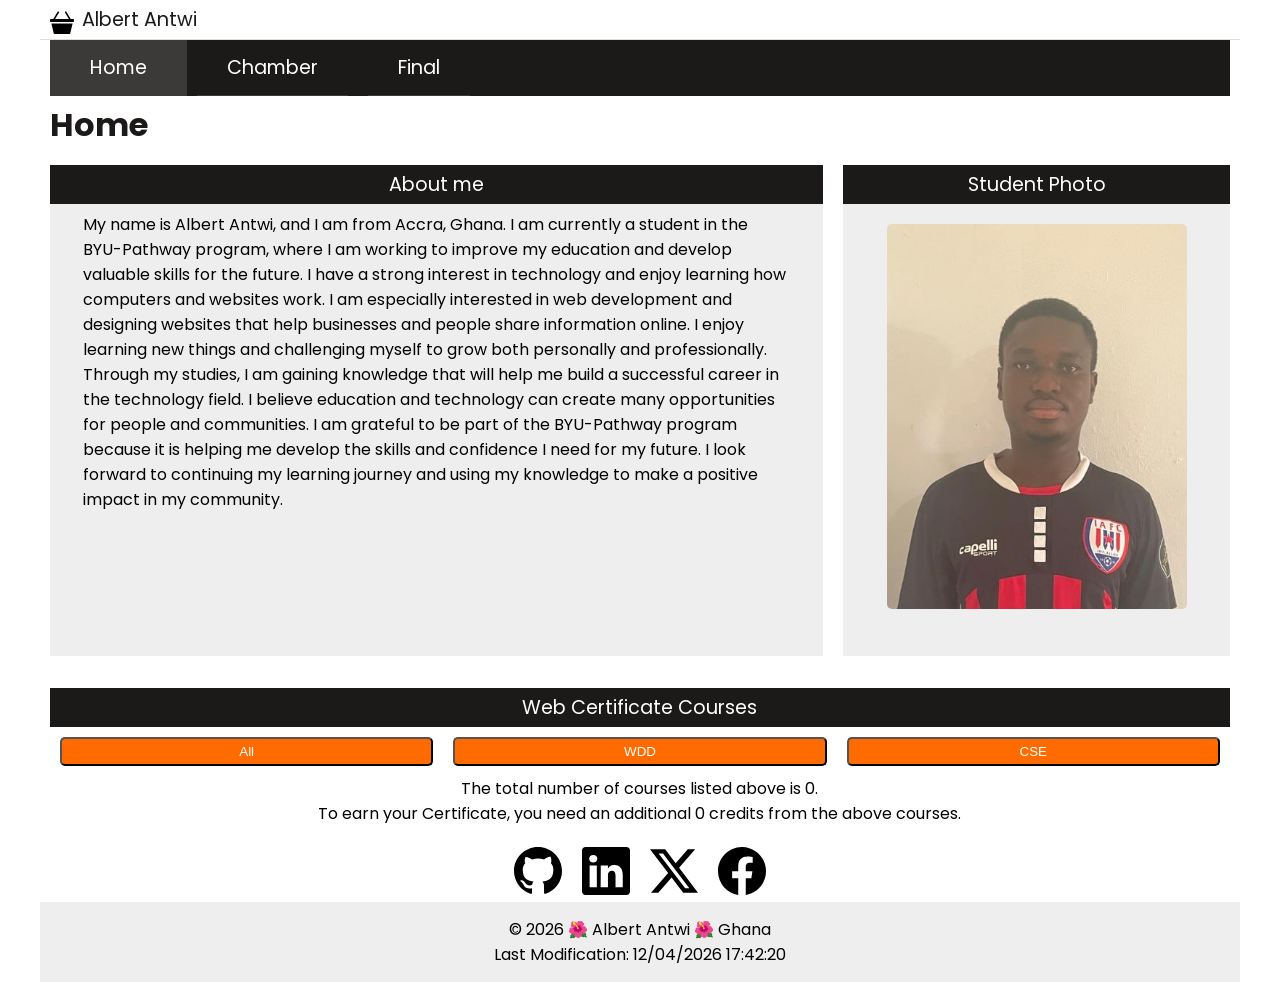
<file: index.html>
<!DOCTYPE html>
<html lang="en">
<head>
    <meta charset="UTF-8">
    <meta name="viewport" content="width=device-width, initial-scale=1.0">
    <meta name="description" content="WDD 231 - Chamber of commerce - Albert Antwi homepage">
    <meta name="author" content="Albert Antwi">
    <link rel="stylesheet" href="styles/small.css">
    <link rel="stylesheet" href="styles/larger.css">
    <link rel="preconnect" href="https://fonts.googleapis.com">
    <link rel="preconnect" href="https://fonts.gstatic.com" crossorigin>
    <link href="https://fonts.googleapis.com/css2?family=Lato:ital,wght@0,100;0,300;0,400;0,700;0,900;1,100;1,300;1,400;1,700;1,900&family=Montserrat:ital,wght@0,100..900;1,100..900&family=Poppins:ital,wght@0,100;0,200;0,300;0,400;0,500;0,600;0,700;0,800;0,900;1,100;1,200;1,300;1,400;1,500;1,600;1,700;1,800;1,900&family=Roboto:ital,wght@0,100..900;1,100..900&display=swap" rel="stylesheet">
    <link rel="icon" href="favicon.ico">
    <script src="scripts/course.js" defer></script>
    <script src="scripts/navigation.js" defer></script>
    <script src="scripts/date.js" defer></script>
    <title>Chamber of Commerce</title>
</head>
<body>
    <header>
        <img src="images/logo.svg" alt="page logo">
        <span>Albert Antwi</span>
        <button id="hum-btn" class="humburger"></button>

    </header>
    <nav>
        <ul id="nav-bar" class="navigation">
            <li class="current"><a href="home">Home</a></li>
            <li><a href="chamber">Chamber</a></li>
            <li><a href="final">Final</a></li>
        </ul>

    </nav>
    <main>
        <h1>Home</h1>
        <div class="section">
            <section class="first-section">
            <h2>About me</h2>
            <p>My name is Albert Antwi, and I am from Accra, Ghana. I am currently a student in the BYU-Pathway program, where I am working to improve my education and develop valuable skills for the future. I have a strong interest in technology and enjoy learning how computers and websites work. I am especially interested in web development and designing websites that help businesses and people share information online.

I enjoy learning new things and challenging myself to grow both personally and professionally. Through my studies, I am gaining knowledge that will help me build a successful career in the technology field. I believe education and technology can create many opportunities for people and communities. I am grateful to be part of the BYU-Pathway program because it is helping me develop the skills and confidence I need for my future. I look forward to continuing my learning journey and using my knowledge to make a positive impact in my community.</p>
        </section>
        <section class="second-section">
            <h2>Student Photo</h2>
            <div>
                <img src="images/albert.jpg" alt="student photo">
            </div>
            
        </section>
        <section class="third-section">
            <h2>Web Certificate Courses</h2>
            <div class="buttons">
                <button aria-label="All" type="button" id="allCourses">All</button>
                <button aria-label="WDD" type="button" id="wddCourses">WDD</button>
                <button aria-label="CSE" id="cseCourses">CSE</button>
            </div>
            <div class="courses"></div>
            <p>The total number of courses listed above is <span class="displayedCourses">0</span>.</p>
            <p>To earn your Certificate, you need an additional <span class="credits">0</span> credits from the above courses.</p>
        </section>

        </div>
        

    </main>
    <footer>
        <ul>
            <li><a href="https://github.com/albertkantwi"><img src="images/github.svg" alt="github icon"></a></li>
            <li><a href="https://www.linkedin.com/in/albertkantwi/"><img src="images/linkedin.svg" alt="linkedin icon"></a></li>
            <li><a href="x.com/albertkantwi"><img src="images/twitter-x.svg" alt="x icon"></a></li>
            <li><a href="facebook.com"><img src="images/facebook.svg" alt="facebook icon"></a></li>
        </ul>
        <div>
            <p>© <span id="currentyear"></span> 🌺 Albert Antwi 🌺 Ghana</p>
            <p>Last Modification: <span id="lastModified"></span></p>
        </div>
    </footer>   
</body>
</html>
</file>
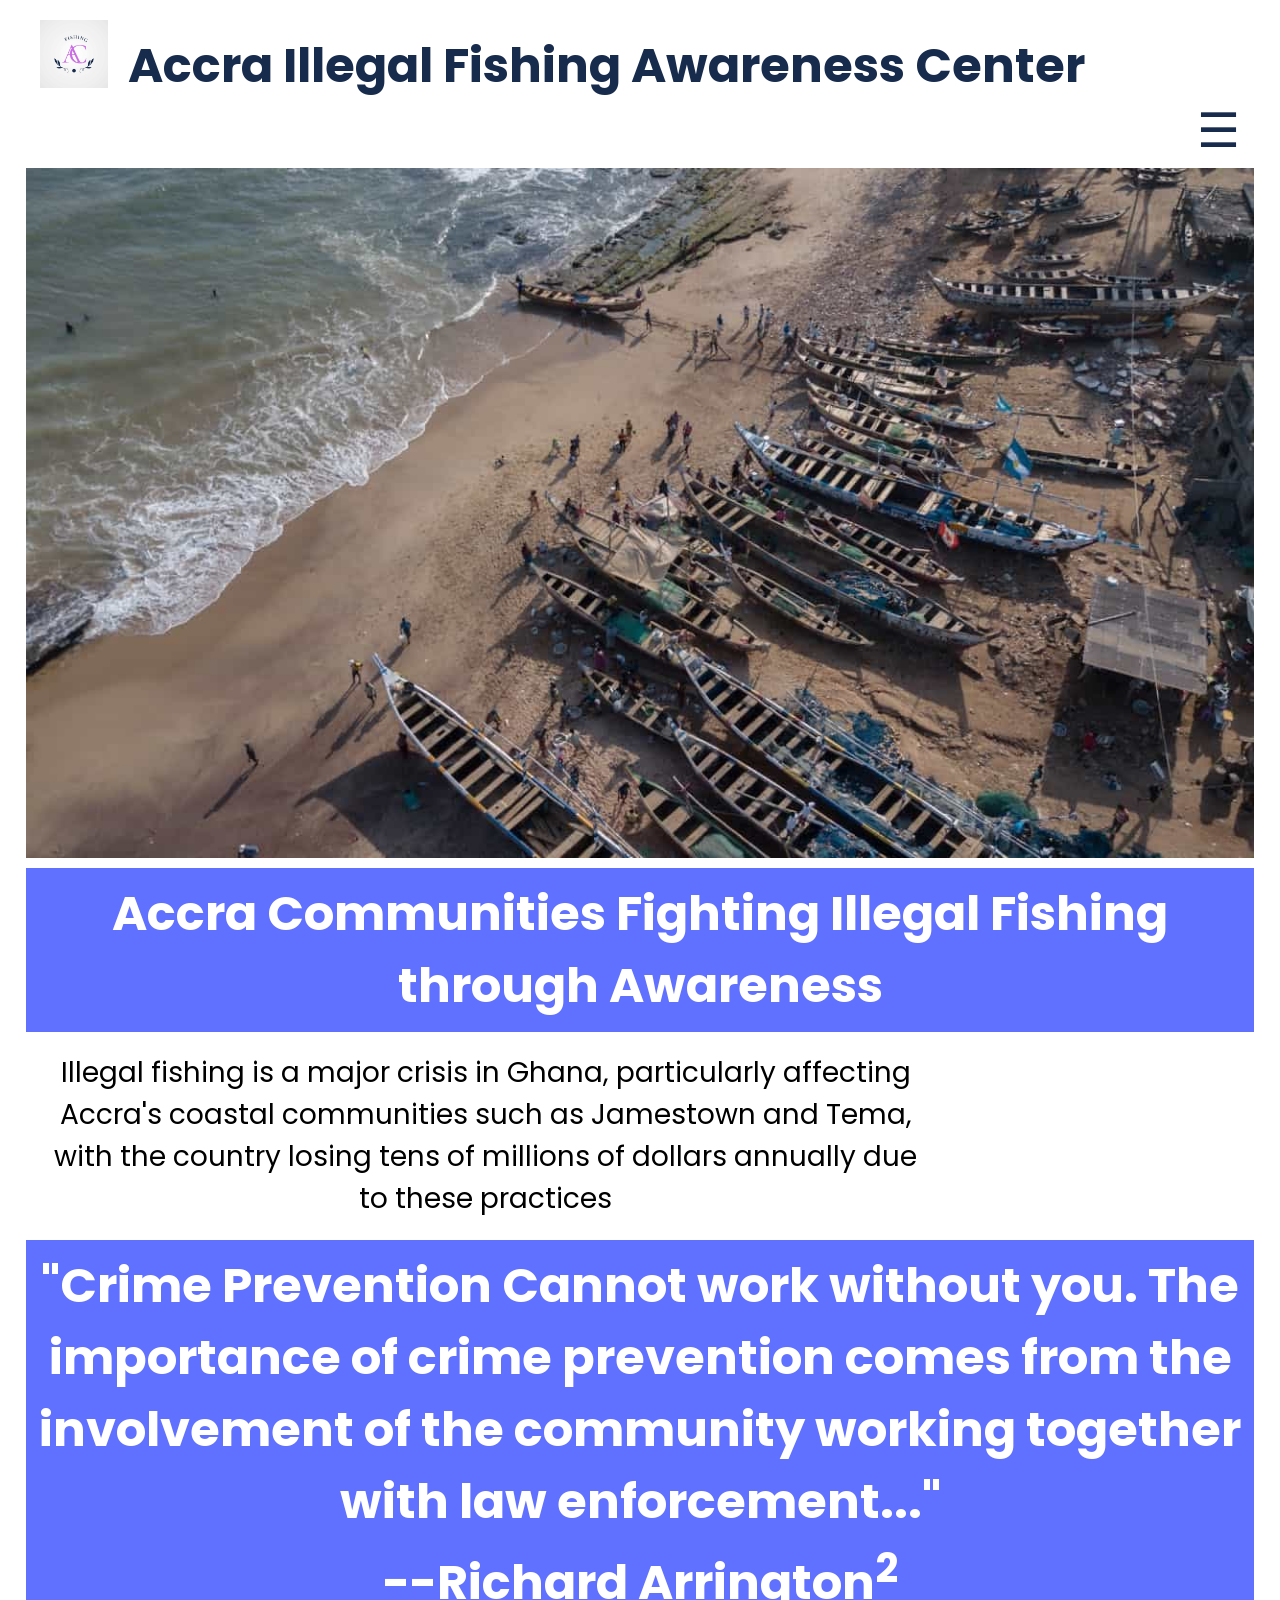
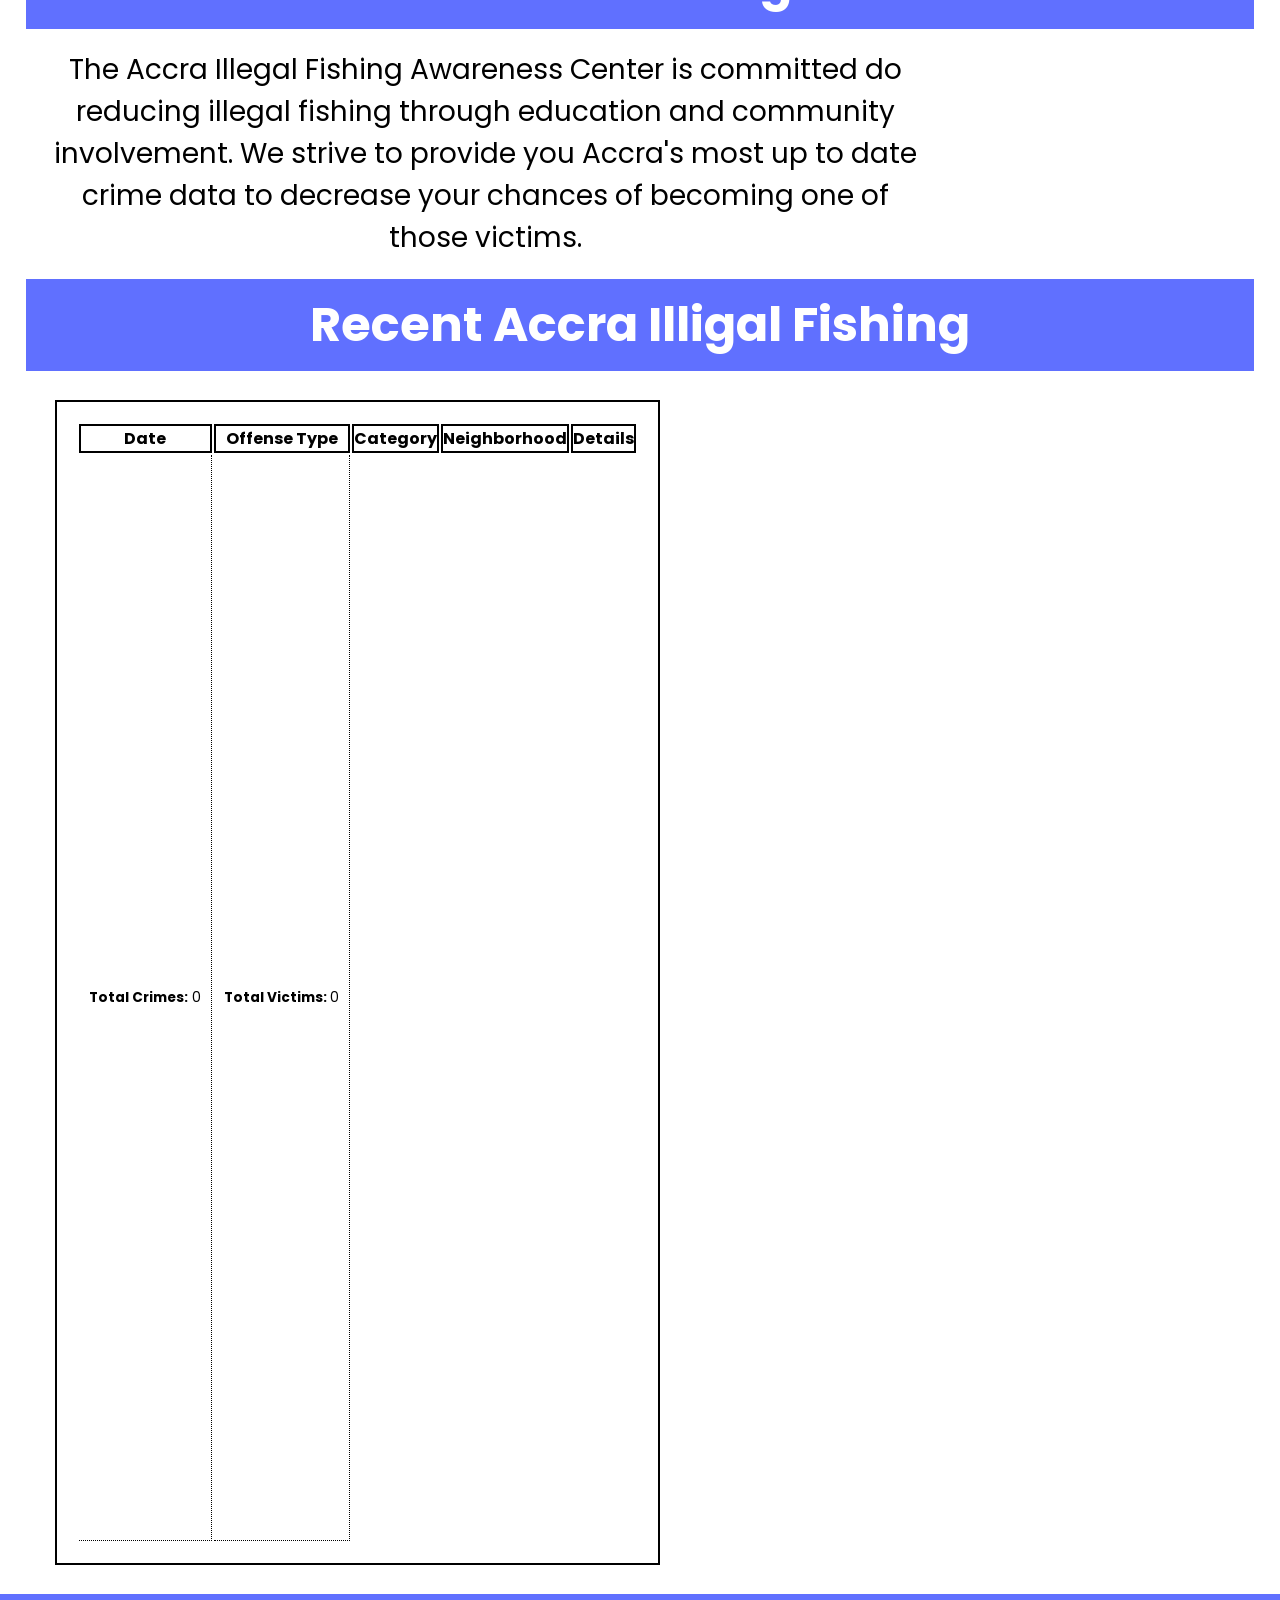
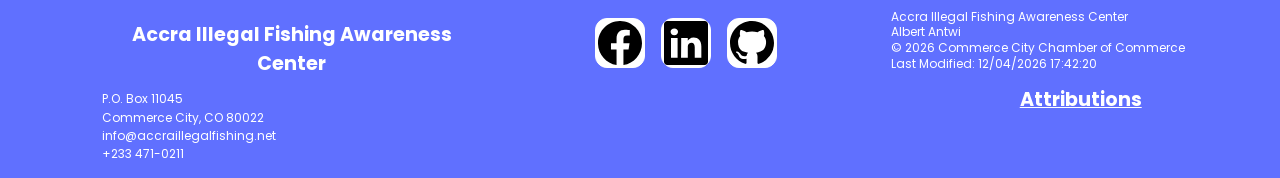
<file: finalproject/index.html>
<!DOCTYPE html>
<html lang="en">
<head>
    <meta charset="UTF-8">
    <meta name="viewport" content="width=device-width, initial-scale=1.0">
    <meta name="description" content="WDD 231 - Accra Illegal Fishing Awareness Center Homepage - Albert Antwi homepage">
    <meta name="author" content="Albert Antwi">
    <meta property="og:title" content="Accra Illegal Fishing Awareness Center Homepage">
    <meta property="og:description" content="The Accra Illegal Fishing Awareness Center is committed do reducing illegal fishing through education and community involvement.">
    <meta property="og:url" content="https://albertkantwi.github.io/wdd231/finalproject/index.html">
    <meta property="og:image" content="https://albertkantwi.github.io/wdd231/finalproject/images/hero-home.jpg">
    <meta property="og:image:width" content="1280">
    <meta property="og:image:height" content="720">
    <link rel="icon" href="https://albertkantwi.github.io/wdd231/finalproject/images/crime_favicon.ico">
    <link rel="stylesheet" href="styles/mobile.css">
    <link rel="stylesheet" href="styles/desktop.css">
    <link rel="preconnect" href="https://fonts.googleapis.com">
    <link rel="preconnect" href="https://fonts.gstatic.com" crossorigin>
    <link href="https://fonts.googleapis.com/css2?family=Lato:ital,wght@0,100;0,300;0,400;0,700;0,900;1,100;1,300;1,400;1,700;1,900&family=Montserrat:ital,wght@0,100..900;1,100..900&family=Poppins:ital,wght@0,100;0,200;0,300;0,400;0,500;0,600;0,700;0,800;0,900;1,100;1,200;1,300;1,400;1,500;1,600;1,700;1,800;1,900&family=Roboto:ital,wght@0,100..900;1,100..900&display=swap" rel="stylesheet">
    <script type="module" src="scripts/navigation.js"></script>
    <script type="module" src="scripts/homepage.js"></script>
    <script type="module" src="scripts/fetch_crimes.js"></script>
    <script type="module" src="scripts/loadcrimes.js"></script>
    <script type="module" src="scripts/footer.js"></script>
    <title>Accra Illegal Fishing Awareness Center Homepage</title>
</head>
<body>
    <header>
        <img src="images/logo.jpg" alt="Accra illegal fishing logo">
        <h1>Accra Illegal Fishing Awareness Center</h1>
        <button aria-label="Navigation" id="ham-btn" class="hamburger index"></button>
        <nav id="nav-bar" class="navigation">
            <ul>
                <li class="home current"><a href="https://albertkantwi.github.io/wdd231/finalproject/index.html"><span
                            class="checked">✓</span>Home</a></li>
                <li class="incidents"><a
                        href="https://albertkantwi.github.io/wdd231/finalproject/incidents.html"><span></span>Incidents</a></li>
                <li class="report"><a href="https://albertkantwi.github.io/wdd231/finalproject/report.html"><span></span>Report</a>
                </li>
            </ul>
        </nav>
    </header>
    <main>
         <div class="hero">
            <img src="images/hero-home.jpg" alt="picture of fishing boat">
        </div>
        <div class="intro">

            <h2>Accra Communities Fighting Illegal Fishing through Awareness</h2>
            <p class="index p">
                Illegal fishing is a major crisis in Ghana, particularly affecting Accra's coastal communities such as Jamestown and Tema, with the country losing tens of millions of dollars annually due to these practices
            </p>
                
                <h3>"Crime Prevention Cannot work without you.  The importance of crime prevention comes from the involvement of the community working together
                    with law enforcement..."<br>--Richard Arrington<sup>2</sup>
                </h3>
                <p class="index p">The Accra Illegal Fishing Awareness Center is committed do reducing illegal fishing through education and community involvement.  We strive to 
                    provide you Accra's most up to date crime data to decrease your chances of becoming one of 
                    those victims.
                </p>
        </div>
        <div class="recentCrimes">
            <h4>Recent Accra Illigal Fishing</h4>
            <table class="index table">
                <thead>
                    <tr>
                        <th class="date">Date</th>
                        <th class="crimeType">Offense Type</th>
                        <th>Category</th>
                        <th>Neighborhood</th>
                        <th>Details</th>
                    </tr>
                </thead>
                <tbody class="crimes">

                </tbody>
            </table>
        </div>
        <dialog id="detailsModal">
            <button id="closeModal">Close</button>
        </dialog>
    </main>
    <footer>
        <div class="address">
            <h5>Accra Illegal Fishing Awareness<br>Center</h5>
            <p>P.O. Box 11045 </p>
            <p>Commerce City, CO 80022</p>
            <p>info@accraillegalfishing.net</p>
            <p>+233 471-0211</p>
                
        </div>
        <div class="social">
            <a href="https://www.facebook.com" target="_blank"><img src="../images/facebook.svg"
                    alt="Facebook logo" width="80" height="80"></a>
            <a href="https://www.linkedin.com/" target="_blank"><img
                    src="../images/linkedin.svg" alt="LinkedIn logo" width="80" height="80"></a>
            <a href="https://x.com/" target="_blank"><img src="../images/github.svg" alt="Github logo"
                    width="80" height="80"></a>
        </div>
        <div class="copyright">
            <p>Accra Illegal Fishing Awareness Center</p>
            <p>Albert Antwi</p>
        <span id="currentyear">© 2026 Accra Illegal Fishing Awareness Center</span>
            <p id="lastModified">Last Modified: 01/14/2026 19:57:56</p>
            <h5><a href="attributions.html">Attributions</a></h5>
        </div>
    </footer>
    </footer>
    
</body>
</html>
</file>
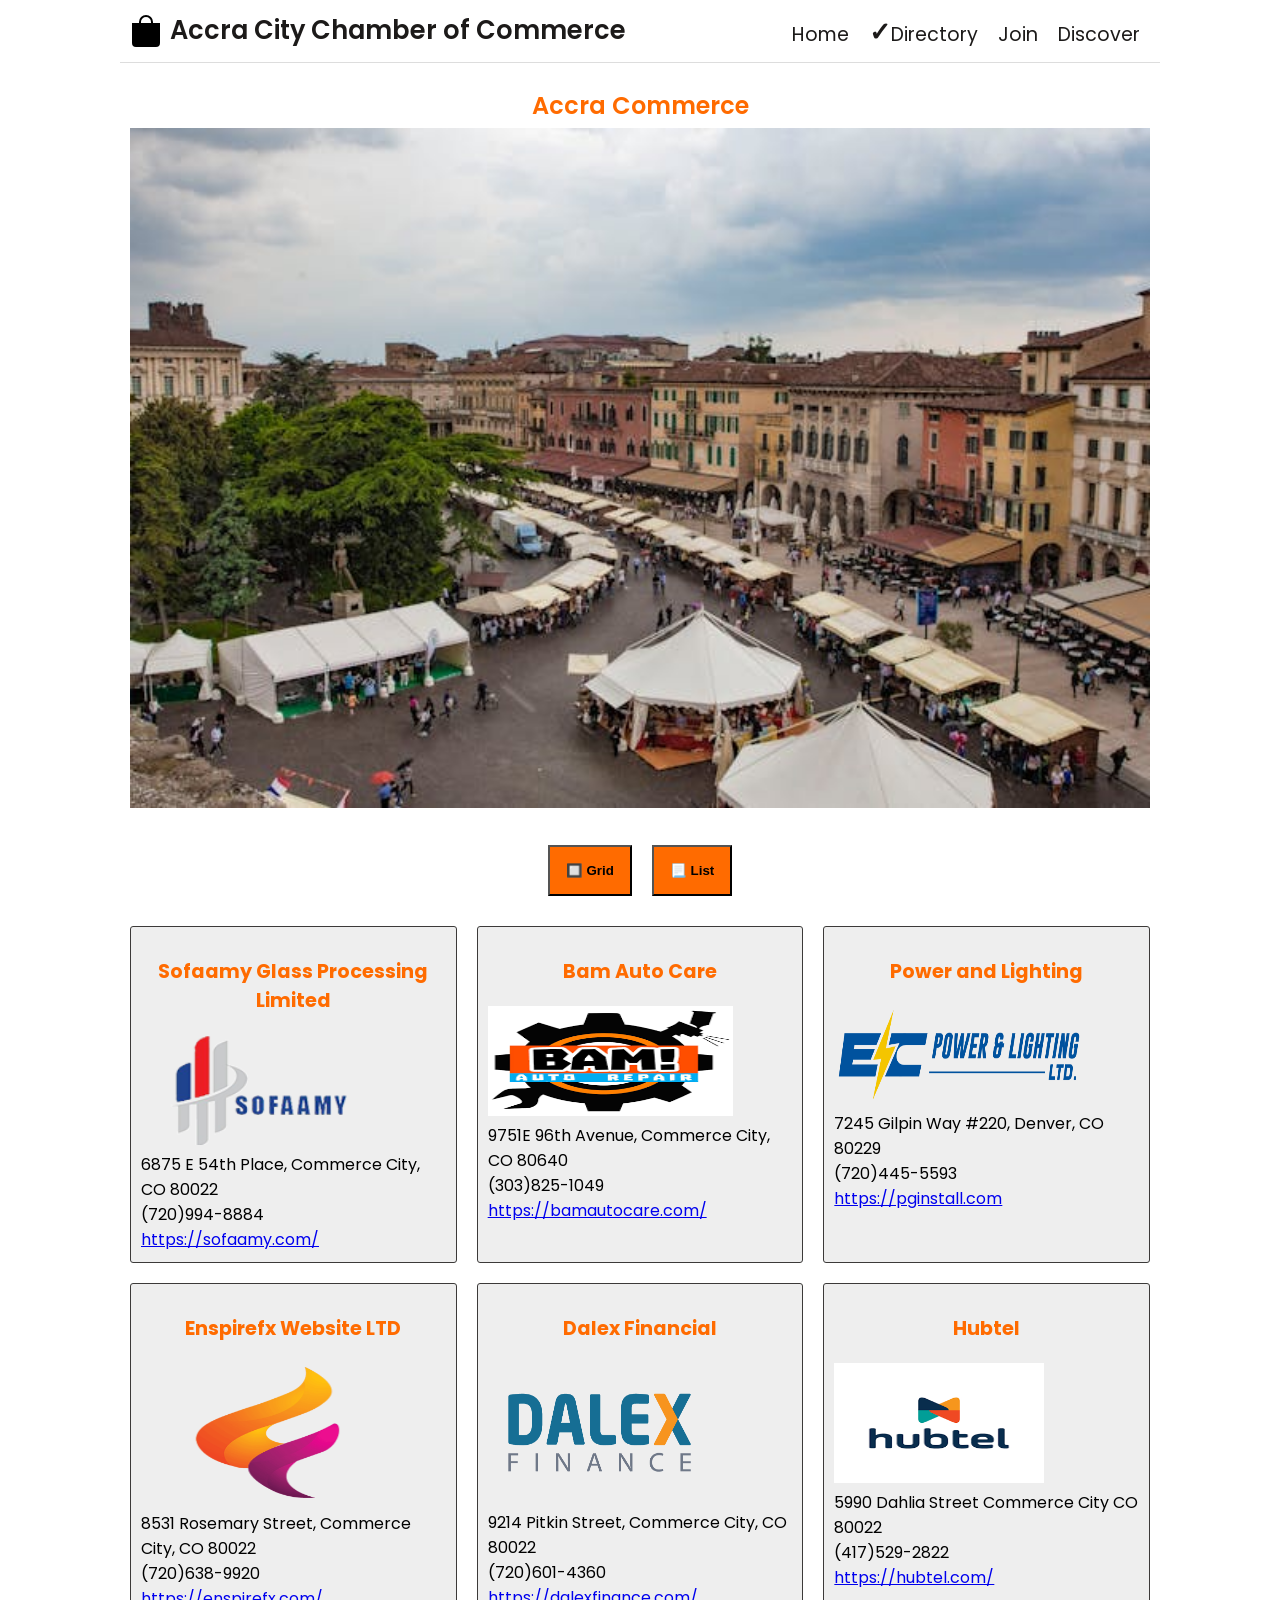
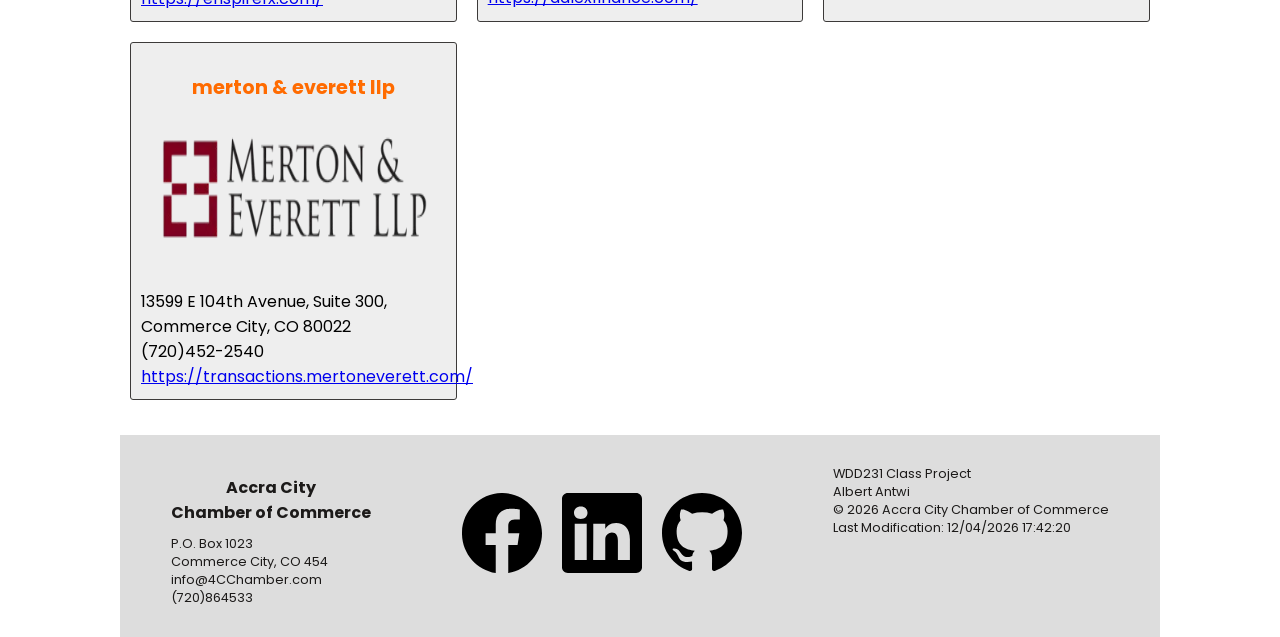
<file: chamber/directory.html>
<!DOCTYPE html>
<html lang="en">
<head>
    <meta charset="UTF-8">
    <meta name="viewport" content="width=device-width, initial-scale=1.0">
    <meta name="description" content="WDD 231 - Chamber of commerce - Albert Antwi homepage">
    <meta name="author" content="Albert Antwi">
    <meta property="og:title" content="Commerce City Chamber of Commerce Directory">
    <meta property="og:description" content="A listing of businesses, services, and business contacts for members of the Commerce City Chamber of Commerce.">
    <meta property="og:url" content="https://albertkantwi.github.io/wdd231/chamber/directory.html">
    <meta property="og:image" content="https://albertkantwi.github.io/wdd231/chamber/images/commerce-hero-small.jpg">
    <meta property="og:image:width" content="1280">
    <meta property="og:image:height" content="720">
    <link rel="icon" href="images/favicon.ico">
    <link rel="preconnect" href="https://fonts.googleapis.com">
    <link rel="preconnect" href="https://fonts.gstatic.com" crossorigin>
    <link href="https://fonts.googleapis.com/css2?family=Lato:ital,wght@0,100;0,300;0,400;0,700;0,900;1,100;1,300;1,400;1,700;1,900&family=Montserrat:ital,wght@0,100..900;1,100..900&family=Poppins:ital,wght@0,100;0,200;0,300;0,400;0,500;0,600;0,700;0,800;0,900;1,100;1,200;1,300;1,400;1,500;1,600;1,700;1,800;1,900&family=Roboto:ital,wght@0,100..900;1,100..900&display=swap" rel="stylesheet">
    <link rel="stylesheet" href="styles/small.css">
    <link rel="stylesheet" href="styles/larger.css">
    <script src="scripts/navigation.js" defer></script>
    <script src="scripts/members.js" defer></script>
    <script src="scripts/footer.js" defer></script>
    <title>Accra City Chamber of Commerce Directory</title>
</head>
<body>
    <header>
        <div>
            <img src="images/bag-fill.svg" alt="Commerce City Chamber of Commerce Logo">
            <span>Accra City Chamber of Commerce</span>
            <button id="hum-btn" class="humburger"></button>        
        </div>
        
        <nav>
            <ul id="nav-bar" class="navigation">
                <li class="home"><a href="https://albertkantwi.github.io/wdd231/chamber/index.html"><span></span>Home</a></li>
                <li class="directory current"><a href="https://albertkantwi.github.io/wdd231/chamber/directory.html"><span class="checked">✓</span>Directory</a></li>
                <li class="join"><a href="https://albertkantwi.github.io/wdd231/chamber/join.html"><span></span>Join</a></li>
                <li class="discover"><a href="https://albertkantwi.github.io/wdd231/chamber/discover.html"><span></span>Discover</a></li>
            </ul>
        </nav>
    </header>
    
    <main>
        <h1>Accra Commerce</h1>
        <div class="hero">
            <img src="images/commerce-hero-small.jpg" alt="A photo of Accra">
        </div>
        <div class="button">
            <button class="card-btn" id="grid">🔲 Grid</button>
            <button class="card-btn" id="list">📃 List</button>
        </div>
        <div class="cards gridDisplay"></div>
    </main>
    <footer>
        <div class="address">
            <h2>Accra City <br>Chamber of Commerce</h2>
            <p>P.O. Box 1023 </p> 
            <p>Commerce City, CO 454</p> 
            <p>info@4CChamber.com</p>
            <p>(720)864533</p>
        </div> 
        <div class="social">
            <a href="https://www.facebook.com/" target="_blank"><img src="../images/facebook.svg"
                    alt="Facebook logo" width="80" height="80"></a>
            <a href="https://www.linkedin.com/in/albertkantwi/" target="_blank"><img src="../images/linkedin.svg"
                    alt="LinkedIn logo" width="80" height="80"></a>
            <a href="https://github.com/albertkantwi" target="_blank"><img src="../images/github.svg" 
                alt="Github logo" width="80" height="80"></a>
        </div>
        <div class="copyright">
            <p>WDD231 Class Project</p>
            <p>Albert Antwi <br>© <span id="currentyear"></span> Accra City Chamber of Commerce</p>
            <p>Last Modification: <span id="lastModified"></span></p>
        
        </div>
    </footer>
    
</body>
</html>
</file>
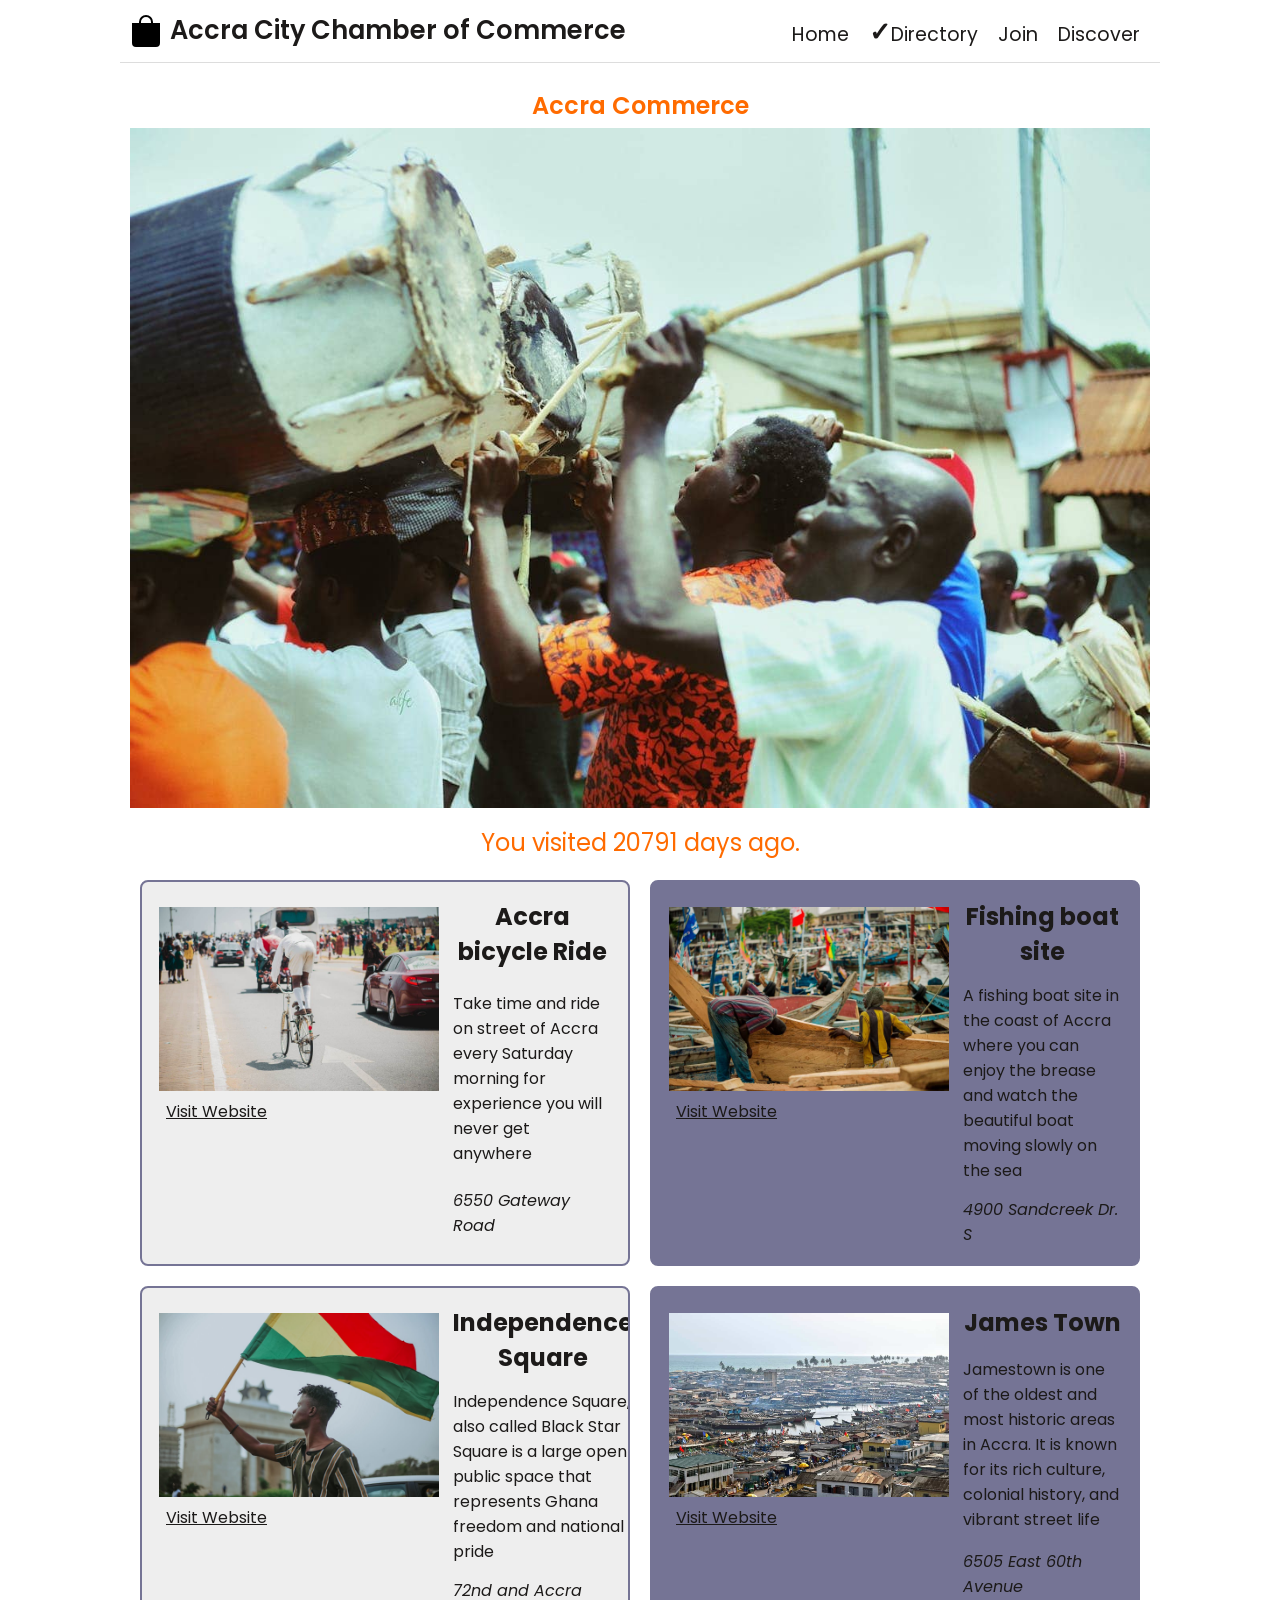
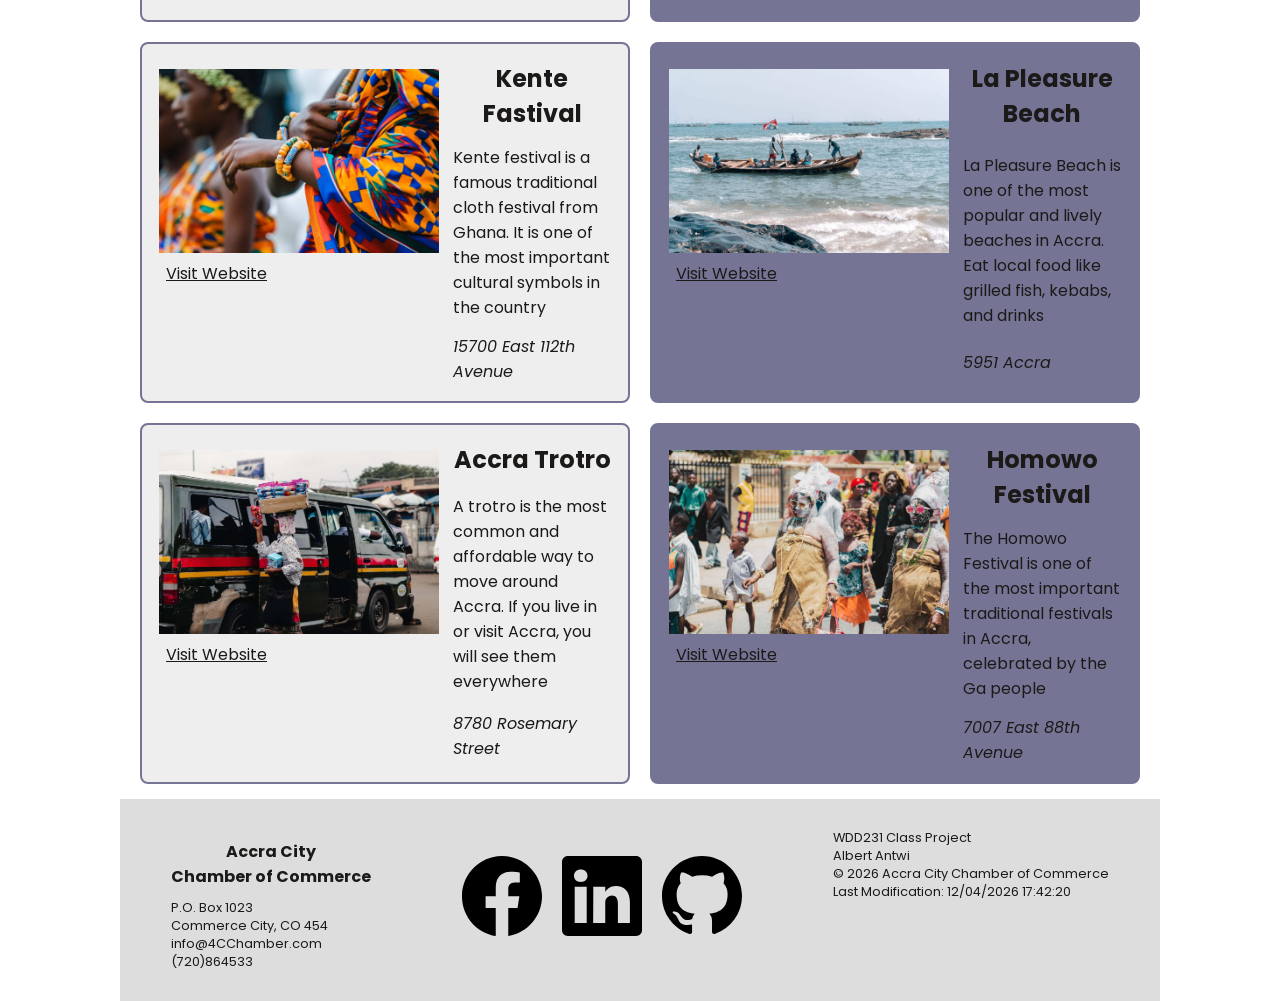
<file: chamber/discover.html>
<!DOCTYPE html>
<html lang="en">
<head>
    <meta charset="UTF-8">
    <meta name="viewport" content="width=device-width, initial-scale=1.0">
    <meta name="description" content="WDD 231 - Chamber of commerce - Albert Antwi homepage">
    <meta name="author" content="Albert Antwi">
    <meta property="og:title" content="Commerce City Chamber of Commerce Directory">
    <meta property="og:description" content="A listing of businesses, services, and business contacts for members of the Commerce City Chamber of Commerce.">
    <meta property="og:url" content="https://albertkantwi.github.io/wdd231/chamber/directory.html">
    <meta property="og:image" content="https://albertkantwi.github.io/wdd231/chamber/images/commerce-hero-small.jpg">
    <meta property="og:image:width" content="1280">
    <meta property="og:image:height" content="720">
    <link rel="icon" href="images/favicon.ico">
    <link rel="preconnect" href="https://fonts.googleapis.com">
    <link rel="preconnect" href="https://fonts.gstatic.com" crossorigin>
    <link href="https://fonts.googleapis.com/css2?family=Lato:ital,wght@0,100;0,300;0,400;0,700;0,900;1,100;1,300;1,400;1,700;1,900&family=Montserrat:ital,wght@0,100..900;1,100..900&family=Poppins:ital,wght@0,100;0,200;0,300;0,400;0,500;0,600;0,700;0,800;0,900;1,100;1,200;1,300;1,400;1,500;1,600;1,700;1,800;1,900&family=Roboto:ital,wght@0,100..900;1,100..900&display=swap" rel="stylesheet">
    <link rel="stylesheet" href="styles/small.css">
    <link rel="stylesheet" href="styles/larger.css">
    <script src="scripts/navigation.js" defer></script>
    <script type="module" src="scripts/discover.js"></script>
    <script type="module" src="data/attractions.mjs"></script>
    <script src="scripts/footer.js" defer></script>
    <title>Accra City Chamber of Commerce Discover</title>
</head>
<body>
    <header>
        <div>
            <img src="images/bag-fill.svg" alt="Commerce City Chamber of Commerce Logo">
            <span>Accra City Chamber of Commerce</span>
            <button id="hum-btn" class="humburger"></button>        
        </div>
        
        <nav>
            <ul id="nav-bar" class="navigation">
                <li class="home"><a href="https://albertkantwi.github.io/wdd231/chamber/index.html"><span></span>Home</a></li>
                <li class="directory current"><a href="https://albertkantwi.github.io/wdd231/chamber/directory.html"><span class="checked">✓</span>Directory</a></li>
                <li class="join"><a href="https://albertkantwi.github.io/wdd231/chamber/join.html"><span></span>Join</a></li>
                <li class="discover"><a href="https://albertkantwi.github.io/wdd231/chamber/discover.html"><span></span>Discover</a></li>
            </ul>
        </nav>
    </header>
    
    <main>
        <h1>Accra Commerce</h1>
        <div class="hero">
            <img src="images/discover-hero.jpg" alt="A photo of people drumming">
            <p id="returnMessage"></p>
        </div>
    
        <div class="attractions">

            <div class="attraction" data-key="Accra bicycle Ride">
                <h2></h2>
                <figure></figure>
                <address></address>
                <p></p>
                
            </div>
            <div class="attraction" data-key="Fishing boat site">
                <h2></h2>
                <figure></figure>
                <address></address>
                <p></p>
                
            </div>
            <div class="attraction" data-key="Independence Square">
                <h2></h2>
                <figure></figure>
                <address></address>
                <p></p>
                
            </div>
            <div class="attraction" data-key="James Town">
                <h2></h2>
                <figure></figure>
                <address></address>
                <p></p>
                
            </div>
            <div class="attraction" data-key="Kente Fastival">
                <h2></h2>
                <figure></figure>
                <address></address>
                <p></p>
                
            </div>
            <div class="attraction" data-key="La Pleasure Beach">
                <h2></h2>
                <figure></figure>
                <address></address>
                <p></p>
                
            </div>
            <div class="attraction" data-key="Accra Trotro">
                <h2></h2>
                <figure></figure>
                <address></address>
                <p></p>
                
            </div>
            <div class="attraction" data-key="Homowo Festival">
                <h2></h2>
                <figure></figure>
                <address></address>
                <p></p>
                
            </div>
        </div>
    </main>
    <footer>
        <div class="address">
            <h2>Accra City <br>Chamber of Commerce</h2>
            <p>P.O. Box 1023 </p> 
            <p>Commerce City, CO 454</p> 
            <p>info@4CChamber.com</p>
            <p>(720)864533</p>
        </div> 
        <div class="social">
            <a href="https://www.facebook.com/" target="_blank"><img src="../images/facebook.svg"
                    alt="Facebook logo" width="80" height="80"></a>
            <a href="https://www.linkedin.com/in/albertkantwi/" target="_blank"><img src="../images/linkedin.svg"
                    alt="LinkedIn logo" width="80" height="80"></a>
            <a href="https://github.com/albertkantwi" target="_blank"><img src="../images/github.svg" 
                alt="Github logo" width="80" height="80"></a>
        </div>
        <div class="copyright">
            <p>WDD231 Class Project</p>
            <p>Albert Antwi <br>© <span id="currentyear"></span> Accra City Chamber of Commerce</p>
            <p>Last Modification: <span id="lastModified"></span></p>
        
        </div>
    </footer>
    
</body>
</html>
</file>
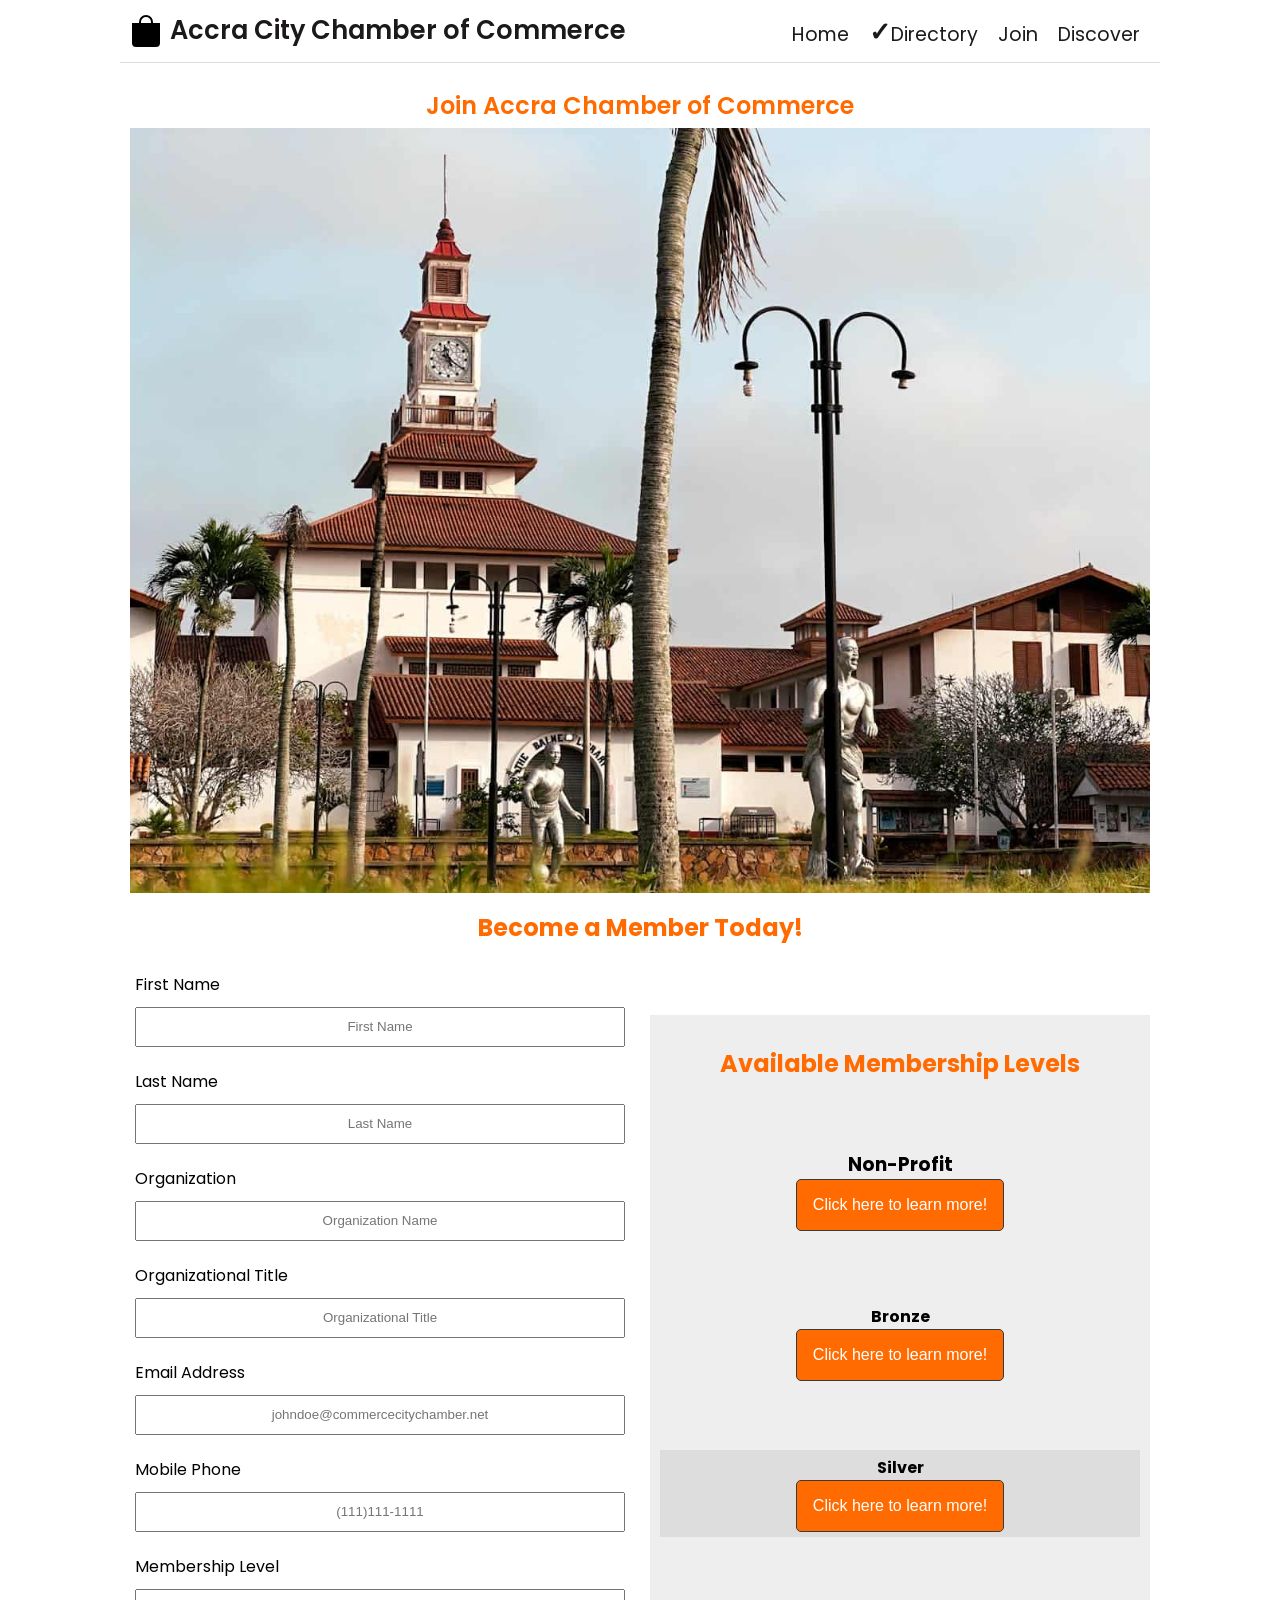
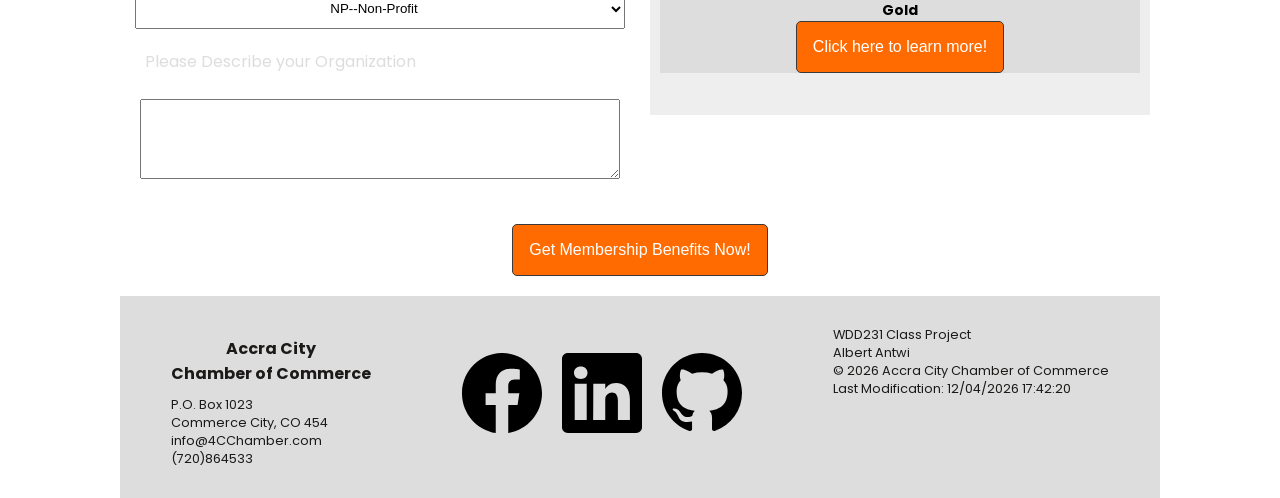
<file: chamber/join.html>
<!DOCTYPE html>
<html lang="en">
<head>
    <meta charset="UTF-8">
    <meta name="viewport" content="width=device-width, initial-scale=1.0">
    <meta name="description" content="WDD 231 - Chamber of commerce - Albert Antwi homepage">
    <meta name="author" content="Albert Antwi">
    <meta property="og:title" content="Commerce City Chamber of Commerce Directory">
    <meta property="og:description" content="A listing of businesses, services, and business contacts for members of the Commerce City Chamber of Commerce.">
    <meta property="og:url" content="https://albertkantwi.github.io/wdd231/chamber/directory.html">
    <meta property="og:image" content="https://albertkantwi.github.io/wdd231/chamber/images/commerce-hero-small.jpg">
    <meta property="og:image:width" content="1280">
    <meta property="og:image:height" content="720">
    <link rel="icon" href="images/favicon.ico">
    <link rel="preconnect" href="https://fonts.googleapis.com">
    <link rel="preconnect" href="https://fonts.gstatic.com" crossorigin>
    <link href="https://fonts.googleapis.com/css2?family=Lato:ital,wght@0,100;0,300;0,400;0,700;0,900;1,100;1,300;1,400;1,700;1,900&family=Montserrat:ital,wght@0,100..900;1,100..900&family=Poppins:ital,wght@0,100;0,200;0,300;0,400;0,500;0,600;0,700;0,800;0,900;1,100;1,200;1,300;1,400;1,500;1,600;1,700;1,800;1,900&family=Roboto:ital,wght@0,100..900;1,100..900&display=swap" rel="stylesheet">
    <link rel="stylesheet" href="styles/small.css">
    <link rel="stylesheet" href="styles/larger.css">
    <script src="scripts/navigation.js" defer></script>
    <script src="scripts/footer.js" defer></script>
    <script src="scripts/join.js" defer></script>
    <title> Join Accra City Chamber of Commerce</title>
</head>
<body>
    <header>
        <div>
            <img src="images/bag-fill.svg" alt="Commerce City Chamber of Commerce Logo">
            <span>Accra City Chamber of Commerce</span>
            <button id="hum-btn" class="humburger"></button>        
        </div>
        
        <nav>
            <ul id="nav-bar" class="navigation">
                <li class="home"><a href="https://albertkantwi.github.io/wdd231/chamber/index.html"><span></span>Home</a></li>
                <li class="directory current"><a href="https://albertkantwi.github.io/wdd231/chamber/directory.html"><span class="checked">✓</span>Directory</a></li>
                <li class="join"><a href="https://albertkantwi.github.io/wdd231/chamber/join.html"><span></span>Join</a></li>
                <li class="discover"><a href="https://albertkantwi.github.io/wdd231/chamber/discover.html"><span></span>Discover</a></li>
            </ul>
        </nav>
    </header>
    <main>
        <h1>Join Accra Chamber of Commerce</h1>
        <div class="hero">
            <img src="images/join-hero.jpg" alt="A photo of University of Ghana">
        </div>
        <h2 class="heading">Become a Member Today!</h2>
        <div class="form-table">

           <form action="thankyou.html" method="get">
                <div class="form">

                    <label for="fname">First Name</label>
                    <input type="text" name="fname" id="fname" required title="Enter your first name" autocomplete="given-name" placeholder="First Name">
                    <label for="lname">Last Name</label>
                    <input type="text" required name="lname" id="lname" title="Enter your last name" autocomplete="family-name" placeholder="Last Name">
                    <label for="org">Organization</label>
                    <input type="text" name="org" id="org" required title="Please enter the name of your Organization" autocomplete="organization" placeholder="Organization Name">
                    <label for="title">Organizational Title</label>
                    <input type="text" name="title" id="title" autocomplete="organization-title" pattern="[a-zA-z\-\s]{7,}" title="Requires a minimum of 7 characters.  Only letters, hyphens(-), or spaces( ) allowed." placeholder="Organizational Title">
                    <label for="email">Email Address</label>
                    <input type="email" required name="email" id="email" autocomplete="email" placeholder="johndoe@commercecitychamber.net" title="Please enter your email.">
                    <label for="mobilePhone">Mobile Phone</label>
                    <input type="tel" name="mobilePhone" id="mobilePhone" required title="Please enter your Mobile Phone number." autocomplete="tel" placeholder="(111)111-1111">
                    <label for="membership">Membership Level</label>
                    <select id="membership" name="membership">
                        <option>NP--Non-Profit</option>
                        <option>Bronze</option>
                        <option>Silver</option>
                        <option>Gold</option>
                    </select>
   
                    <label class="membershipPrompt" for="orgDescription">Please Describe your Organization</label>
                    <textarea name="orgDescription" id="orgDescription" title="Please enter a description of your organization."></textarea>
                    <input type="hidden" id="timestamp" name="timestamp">
                </div>
                <div class="membershipCards">
                    <h2>Available Membership Levels</h2>
                    
                    <div class="membershipCard nonprofit">
                        <h3>Non-Profit</h3>
                        <button class="home-btn" id="npbttn"  type="button" aria-label="Non-Profit Membership button">Click here to learn more!</button>
                        <dialog id="npModal">
                            <h3>Non-Profit Membership Benefits</h3>
                            <ul>
                                <li>Listing in the Chamber Directory</li>
                                <li>Discounted business add in Chamber Directory</li>
                                <li>Member Pricing on events, workshops, and networking</li>
                                <li>Member to Member discounts</li>
                                <li>Volunteer opportunities for Chamber Committees</li>
                                <li>Job postings on Chamber website</li>
                                <li>Member Newsletter and updates</li>
                                <li>Business Referrals</li>
                                <li>Yearly Board Member Meet and Greet</li>
                                <li>Discount on higher level membership packages</li>
                                
                            </ul>
                            
                            <p>Free for Non-Profit Organizations (501(C)(3) exempt status required)</p>
                            <button id="npClose">Close</button>
                        </dialog>
                    </div>
                    <div class="membershipCard bronze">
                        <h4>Bronze</h4>
                        <button type="button" class="home-btn" id="brnzbttn" aria-label="Bronze Membership button">Click here to learn more!</button>
                        <dialog id="brnzModal">
                            <h4>Bronze Membership Benefits</h4>
                            <ul>
                                <li>Listing in the Chamber Directory</li>
                                <li>Discounted business add in Chamber Directory</li>
                                <li>Free entrance to any 2 events, workshops, and networking</li>
                                <li>Member Pricing on additional events, workshops, and networking</li>
                                <li>Member to Member discounts</li>
                                <li>Volunteer opportunities for Chamber Committees</li>
                                <li>Job postings on Chamber website</li>
                                <li>Member Newsletter and updates</li>
                                <li>Business Referrals</li>
                                <li>Yearly Board Member Meet and Greet</li>
                                
                                
                            </ul>
                            
                            <p>Cost: Only $900</p>
                            <button id="brnzClose">Close</button>
                        </dialog>
                    </div>
                    <div class="membershipCard silver">
                        <h5>Silver</h5>
                        <button type="button" class="home-btn" id="silverbttn" aria-label="Silver Membership button">Click here to learn more!</button>
                        <dialog id="silverModal">
                            <h5>Silver Membership Benefits</h5>
                            <ul>
                                <li>Listing in the Chamber Directory</li>
                                <li>Discounted business add in Chamber Directory</li>
                                <li>Free entrance to any 6 events, workshops, and networking</li>
                                <li>Member Pricing on additional events, workshops, and networking</li>
                                <li>Member to Member discounts</li>
                                <li>Volunteer opportunities for Chamber Committees</li>
                                <li>Job postings on Chamber website</li>
                                <li>Member Newsletter and updates</li>
                                <li>Business Referrals</li>
                                <li>Yearly Board Member Meet and Greet</li>
                                <li>Opportunity to host a Chambers networking event</li>
                                <li>Free "Spotlight" on the Chamber Home page</li>
                                <li>Opportunity to include information in the Chamber membership packet</li>
                                <li>Promotion of your organization through Facebook posts</li>
                                
                            </ul>
                            
                            <p>Cost: $1,500</p>
                            <button id="silverClose">Close</button>
                        </dialog>
                        
                    </div>
                    <div class="membershipCard gold">
                        <h6>Gold</h6>
                        <button type="button" class="home-btn" id="goldbttn" aria-label="Gold Membership button">Click here to learn more!</button>
                        <dialog id="goldModal">
                            <h6>Gold Membership Benefits</h6>
                            <ul>
                                <li>One position on the Chamber Board of Directors</li>
                                <li>Live Facebook interview promoting your organization</li>
                                <li>Yearly Trustee RoundTable Attendance</li>
                                <li>Legislative Advocacy</li>
                                <li>Listing in the Chamber Directory</li>
                                <li>Discounted business add in Chamber Directory</li>
                                <li>Free entrance to any 6 events, workshops, and networking</li>
                                <li>Member Pricing on additional events, workshops, and networking</li>
                                <li>Member to Member discounts</li>
                                <li>Volunteer opportunities for Chamber Committees</li>
                                <li>Job postings on Chamber website</li>
                                <li>Member Newsletter and updates</li>
                                <li>Business Referrals</li>
                                <li>Yearly Board Member Meet and Greet</li>
                                <li>Opportunity to host 3 Chambers networking events</li>
                                <li>Free "Spotlight" on the Chamber Home page</li>
                                <li>Opportunity to include information in the Chamber membership packet</li>
                                <li>Promotion of your organization through Facebook posts</li>
                                <li>Ability to host up to 2 Chamber events</li>
                                <li>Trustee recognition at Annual meeting</li>
                            </ul>
                            
                            <p>Cost: $3,500</p>
                            <button id="goldClose">Close</button>
                        </dialog>
                    </div>
                </div>
                <div class="fullWidth">
                    <button type="submit" class="home-btn">Get Membership Benefits Now!</button>
                </div>
            </form>
        </div>   
    </main>
    <footer>
        <div class="address">
            <h2>Accra City <br>Chamber of Commerce</h2>
            <p>P.O. Box 1023 </p> 
            <p>Commerce City, CO 454</p> 
            <p>info@4CChamber.com</p>
            <p>(720)864533</p>
        </div> 
        <div class="social">
            <a href="https://www.facebook.com/" target="_blank"><img src="../images/facebook.svg"
                    alt="Facebook logo" width="80" height="80"></a>
            <a href="https://www.linkedin.com/in/albertkantwi/" target="_blank"><img src="../images/linkedin.svg"
                    alt="LinkedIn logo" width="80" height="80"></a>
            <a href="https://github.com/albertkantwi" target="_blank"><img src="../images/github.svg" 
                alt="Github logo" width="80" height="80"></a>
        </div>
        <div class="copyright">
            <p>WDD231 Class Project</p>
            <p>Albert Antwi <br>© <span id="currentyear"></span> Accra City Chamber of Commerce</p>
            <p>Last Modification: <span id="lastModified"></span></p>
        
        </div>
    </footer>
    
</body>
</html>
</file>
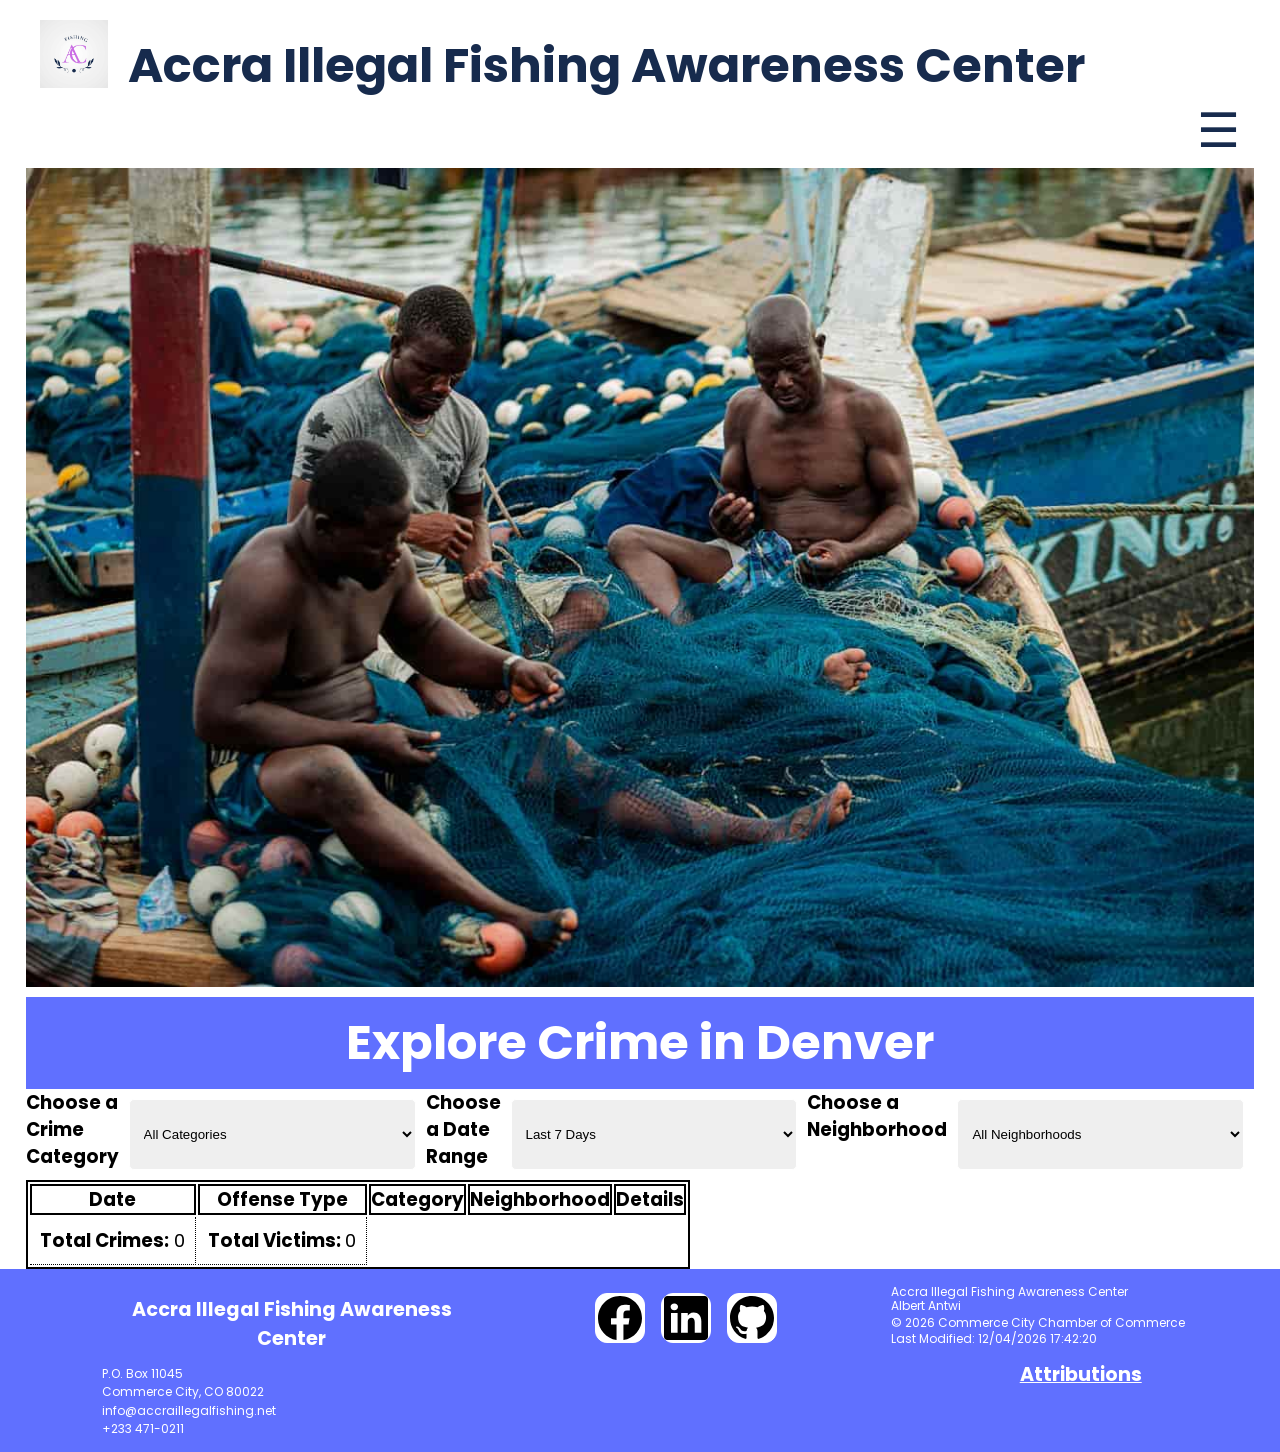
<file: finalproject/incidents.html>
<!DOCTYPE html>
<html lang="en">
<head>
    <meta charset="UTF-8">
    <meta name="viewport" content="width=device-width, initial-scale=1.0">
    <meta name="description" content="WDD 231 - Accra Illegal Fishing Awareness Center Homepage - Albert Antwi homepage">
    <meta name="author" content="Albert Antwi">
    <meta property="og:title" content="Accra Illegal Fishing Awareness Center Homepage">
    <meta property="og:description" content="The Accra Illegal Fishing Awareness Center is committed do reducing illegal fishing through education and community involvement.">
    <meta property="og:url" content="https://albertkantwi.github.io/wdd231/finalproject/index.html">
    <meta property="og:image" content="https://albertkantwi.github.io/wdd231/finalproject/images/hero-home.jpg">
    <meta property="og:image:width" content="1280">
    <meta property="og:image:height" content="720">
    <link rel="icon" href="https://albertkantwi.github.io/wdd231/finalproject/images/crime_favicon.ico">
    <link rel="stylesheet" href="styles/mobile.css">
    <link rel="stylesheet" href="styles/desktop.css">
    <link rel="preconnect" href="https://fonts.googleapis.com">
    <link rel="preconnect" href="https://fonts.gstatic.com" crossorigin>
    <link href="https://fonts.googleapis.com/css2?family=Lato:ital,wght@0,100;0,300;0,400;0,700;0,900;1,100;1,300;1,400;1,700;1,900&family=Montserrat:ital,wght@0,100..900;1,100..900&family=Poppins:ital,wght@0,100;0,200;0,300;0,400;0,500;0,600;0,700;0,800;0,900;1,100;1,200;1,300;1,400;1,500;1,600;1,700;1,800;1,900&family=Roboto:ital,wght@0,100..900;1,100..900&display=swap" rel="stylesheet">
    <script type="module" src="scripts/navigation.js"></script>
    <script type="module" src="scripts/tailor_query.js"></script>
    <script type="module" src="scripts/fetch_crimes.js"></script>
    <script type="module" src="scripts/loadcrimes.js"></script>
    <script type="module" src="scripts/footer.js"></script>
    <title>Accra Illegal Fishing Awareness Center Homepage</title>
</head>
<body>
    <header>
        <img src="images/logo.jpg" alt="Accra illegal fishing logo">
        <h1>Accra Illegal Fishing Awareness Center</h1>
        <button aria-label="Navigation" id="ham-btn" class="hamburger index"></button>
        <nav id="nav-bar" class="navigation">
            <ul>
                <li class="home current"><a href="https://albertkantwi.github.io/wdd231/finalproject/index.html"><span
                            class="checked">✓</span>Home</a></li>
                <li class="incidents"><a
                        href="https://albertkantwi.github.io/wdd231/finalproject/incidents.html"><span></span>Incidents</a></li>
                <li class="report"><a href="https://albertkantwi.github.io/wdd231/finalproject/report.html"><span></span>Report</a>
                </li>
            </ul>
        </nav>
    </header>
    <main>
        <div class="hero">
            <img src="images/incident-hero.jpg" alt="image of fishermen">      
        </div>
        <h2>Explore Crime in Denver</h2>
        <div class="flex">
            
            <label class="incidents" for="category">Choose a Crime Category</label>
            <select class="incidents"  name="category" id="category">
                <option class="incidents" value="all-categories" selected>All Categories</option>
                <option class="incidents" value="aggravated-assault">Aggravated Assault</option>
                <option class="incidents" value="all-other-crimes">All Other Crimes</option>
                <option class="incidents" value="arson">Arson</option>
                <option class="incidents" value="auto-theft">Auto Theft</option>
                <option class="incidents" value="burglary">Burglary</option>
                <option class="incidents" value="drug-alcohol">Drug / Alcohol</option>
                <option class="incidents" value="larceny">Larceny</option>
                <option class="incidents" value="murder">Murder</option>
                <option class="incidents" value="other-crimes-against-persons">Other Crimes Against Persons</option>
                <option class="incidents" value="public-disorder">Public Disorder</option>
                <option class="incidents" value="robbery">Robbery</option>
                <option class="incidents" value="theft-from-motor-vehicle">Theft From Motor Vehicle</option>
                <option class="incidents" value="white-collar-crime">White Collar Crime</option>
            </select>
            
            <label class="incidents" for="dateRange">Choose a Date Range</label>
            <select class="incidents"  id="dateRange">
                <option class="incidents" value="7" selected>Last 7 Days</option>
                <option class="incidents" value="30">Last 30 Days</option>
                <option class="incidents" value="90">Last 90 Days</option>
                <option class="incidents" value="365">Last Year</option>
            </select>
            
            <label class="incidents" for="neighborhood">Choose a Neighborhood</label>
            <select class="incidents"  id="neighborhood" name="neighborhood">
                <option class="incidents" value="">All Neighborhoods</option>
                
                <option class="incidents" value="athmar-park">Athmar Park</option>
                <option class="incidents" value="auraria">Auraria</option>
                <option class="incidents" value="baker">Baker</option>
                <option class="incidents" value="barnum">Barnum</option>
                <option class="incidents" value="barnum-west">Barnum West</option>
                <option class="incidents" value="bear-valley">Bear Valley</option>
                <option class="incidents" value="belcaro">Belcaro</option>
                <option class="incidents" value="berkeley">Berkeley</option>
                <option class="incidents" value="capitol-hill">Capitol Hill</option>
                <option class="incidents" value="cbd">CBD</option>
                <option class="incidents" value="central-park">Central Park</option>
                <option class="incidents" value="chaffee-park">Chaffee Park</option>
                <option class="incidents" value="cheesman-park">Cheesman Park</option>
                <option class="incidents" value="cherry-creek">Cherry Creek</option>
                <option class="incidents" value="city-park">City Park</option>
                <option class="incidents" value="city-park-west">City Park West</option>
                <option class="incidents" value="civic-center">Civic Center</option>
                <option class="incidents" value="clayton">Clayton</option>
                <option class="incidents" value="cole">Cole</option>
                <option class="incidents" value="college-view-south-platte">College View South Platte</option>
                <option class="incidents" value="congress-park">Congress Park</option>
                <option class="incidents" value="cory-merrill">Cory Merrill</option>
                <option class="incidents" value="country-club">Country Club</option>
                <option class="incidents" value="dia">DIA</option>
                <option class="incidents" value="east-colfax">East Colfax</option>
                <option class="incidents" value="elyria-swansea">Elyria Swansea</option>
                <option class="incidents" value="five-points">Five Points</option>
                <option class="incidents" value="fort-logan">Fort Logan</option>
                <option class="incidents" value="gateway-green-valley-ranch">Gateway Green Valley Ranch</option>
                <option class="incidents" value="globeville">Globeville</option>
                <option class="incidents" value="goldsmith">Goldsmith</option>
                <option class="incidents" value="hale">Hale</option>
                <option class="incidents" value="hampden">Hampden</option>
                <option class="incidents" value="hampden-south">Hampden South</option>
                <option class="incidents" value="harvey-park">Harvey Park</option>
                <option class="incidents" value="harvey-park-south">Harvey Park South</option>
                <option class="incidents" value="highland">Highland</option>
                <option class="incidents" value="hilltop">Hilltop</option>
                <option class="incidents" value="indian-creek">Indian Creek</option>
                <option class="incidents" value="jefferson-park">Jefferson Park</option>
                <option class="incidents" value="kennedy">Kennedy</option>
                <option class="incidents" value="lincoln-park">Lincoln Park</option>
                <option class="incidents" value="lowry-field">Lowry Field</option>
                <option class="incidents" value="mar-lee">Mar Lee</option>
                <option class="incidents" value="marston">Marston</option>
                <option class="incidents" value="montbello">Montbello</option>
                <option class="incidents" value="montclair">Montclair</option>
                <option class="incidents" value="north-capitol-hill">North Capitol Hill</option>
                <option class="incidents" value="north-park-hill">North Park Hill</option>
                <option class="incidents" value="northeast-park-hill">Northeast Park Hill</option>
                <option class="incidents" value="overland">Overland</option>
                <option class="incidents" value="platt-park">Platt Park</option>
                <option class="incidents" value="regis">Regis</option>
                <option class="incidents" value="rosedale">Rosedale</option>
                <option class="incidents" value="ruby-hill">Ruby Hill</option>
                <option class="incidents" value="skyland">Skyland</option>
                <option class="incidents" value="sloan-lake">Sloan Lake</option>
                <option class="incidents" value="south-park-hill">South Park Hill</option>
                <option class="incidents" value="southmoor-park">Southmoor Park</option>
                <option class="incidents" value="speer">Speer</option>
                <option class="incidents" value="sun-valley">Sun Valley</option>
                <option class="incidents" value="sunnyside">Sunnyside</option>
                <option class="incidents" value="union-station">Union Station</option>
                <option class="incidents" value="university">University</option>
                <option class="incidents" value="university-hills">University Hills</option>
                <option class="incidents" value="university-park">University Park</option>
                <option class="incidents" value="valverde">Valverde</option>
                <option class="incidents" value="villa-park">Villa Park</option>
                <option class="incidents" value="virginia-village">Virginia Village</option>
                <option class="incidents" value="washington-park">Washington Park</option>
                <option class="incidents" value="washington-park-west">Washington Park West</option>
                <option class="incidents" value="washington-virginia-vale">Washington Virginia Vale</option>
                <option class="incidents" value="wellshire">Wellshire</option>
                <option class="incidents" value="west-colfax">West Colfax</option>
                <option class="incidents" value="west-highland">West Highland</option>
                <option class="incidents" value="westwood">Westwood</option>
                <option class="incidents" value="whittier">Whittier</option>
                <option class="incidents" value="windsor">Windsor</option>
            </select>
        </div>
        
        <table class="incidents table">
            <thead>
                <tr>
                    <th class="date">Date</th>
                    <th class="crimeType">Offense Type</th>
                    <th>Category</th>
                    <th>Neighborhood</th>
                    <th>Details</th>
                </tr>
            </thead>
            <tbody class="crimes">
                
            </tbody>
        </table>

        <dialog id="detailsModal">
        <button id="closeModal">Close</button>
        </dialog>
         
    </main>
    <footer>
        <div class="address">
            <h5>Accra Illegal Fishing Awareness<br>Center</h5>
            <p>P.O. Box 11045 </p>
            <p>Commerce City, CO 80022</p>
            <p>info@accraillegalfishing.net</p>
            <p>+233 471-0211</p>
                
        </div>
        <div class="social">
            <a href="https://www.facebook.com" target="_blank"><img src="../images/facebook.svg"
                    alt="Facebook logo" width="80" height="80"></a>
            <a href="https://www.linkedin.com/" target="_blank"><img
                    src="../images/linkedin.svg" alt="LinkedIn logo" width="80" height="80"></a>
            <a href="https://x.com/" target="_blank"><img src="../images/github.svg" alt="Github logo"
                    width="80" height="80"></a>
        </div>
        <div class="copyright">
            <p>Accra Illegal Fishing Awareness Center</p>
            <p>Albert Antwi</p>
        <span id="currentyear">© 2026 Accra Illegal Fishing Awareness Center</span>
            <p id="lastModified">Last Modified: 01/14/2026 19:57:56</p>
            <h5><a href="attributions.html">Attributions</a></h5>
        </div>
    </footer>
    </footer>
    
</body>
</html>
</file>
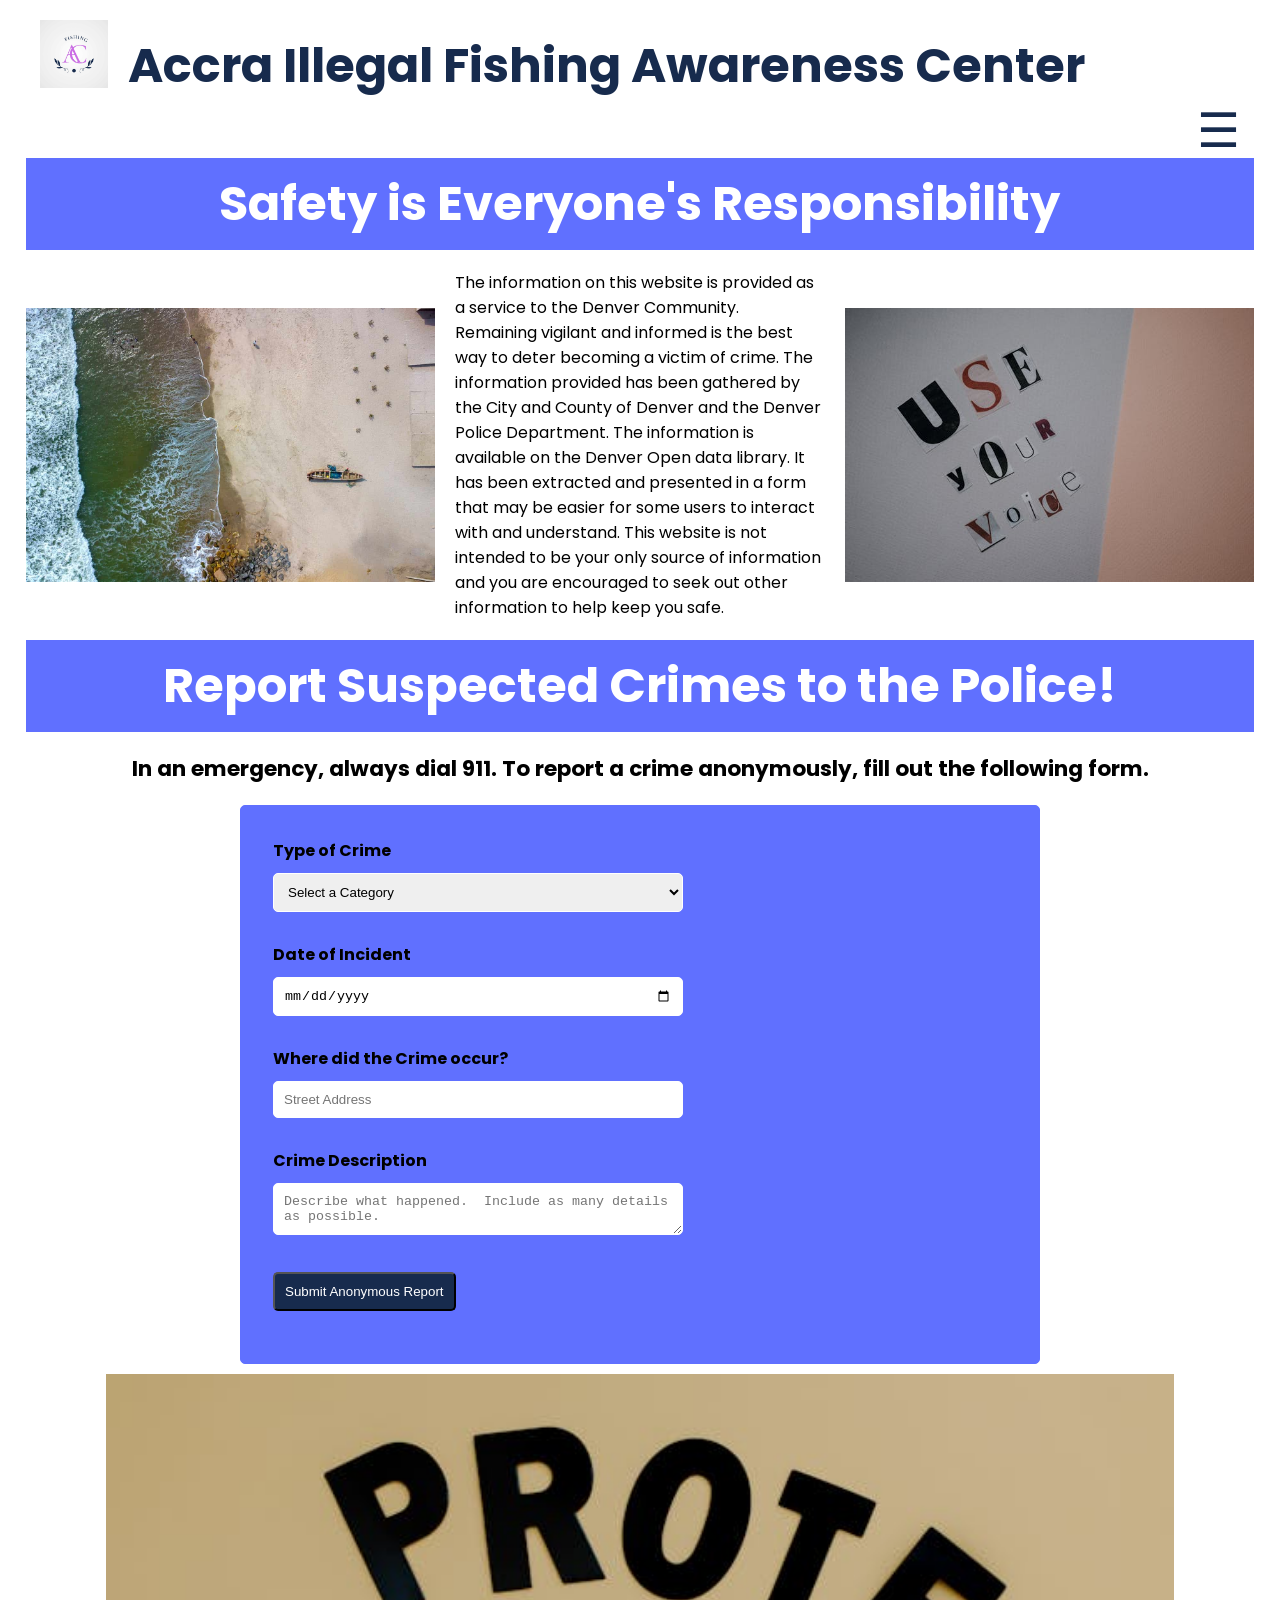
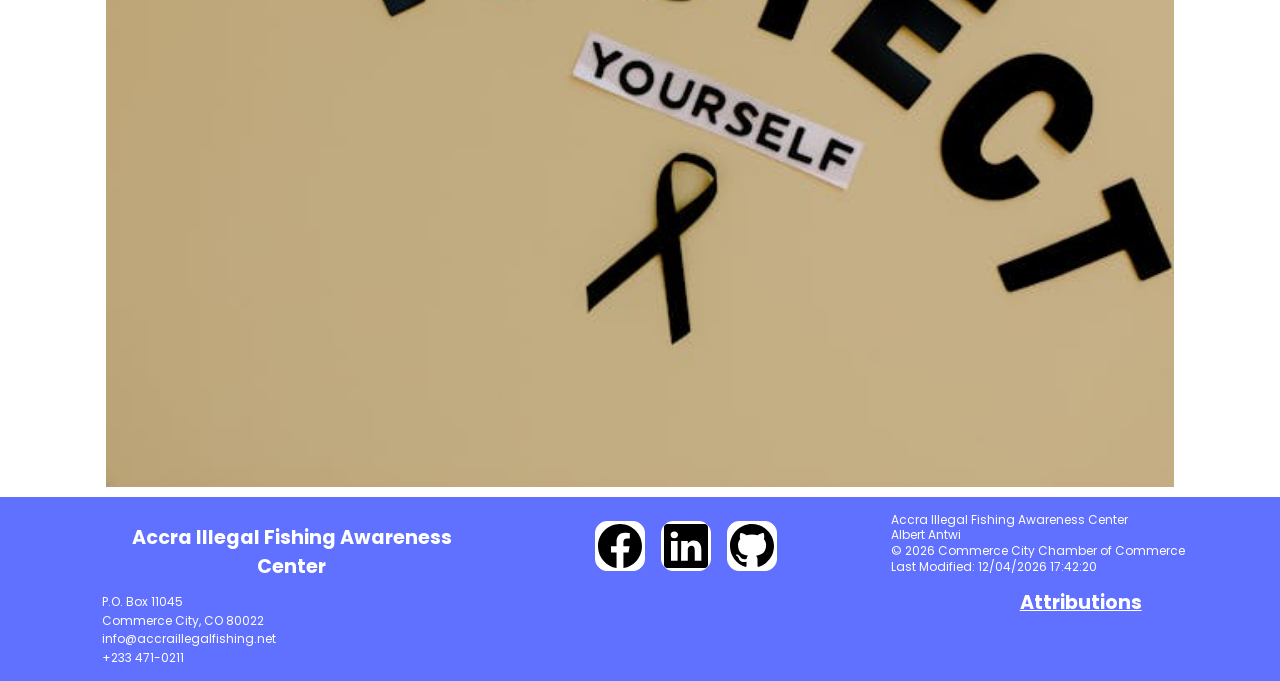
<file: finalproject/report.html>
<!DOCTYPE html>
<html lang="en">
<head>
    <meta charset="UTF-8">
    <meta name="viewport" content="width=device-width, initial-scale=1.0">
    <meta name="description" content="WDD 231 - Accra Illegal Fishing Awareness Center Homepage - Albert Antwi homepage">
    <meta name="author" content="Albert Antwi">
    <meta property="og:title" content="Accra Illegal Fishing Awareness Center Homepage">
    <meta property="og:description" content="The Accra Illegal Fishing Awareness Center is committed do reducing illegal fishing through education and community involvement.">
    <meta property="og:url" content="https://albertkantwi.github.io/wdd231/finalproject/index.html">
    <meta property="og:image" content="https://albertkantwi.github.io/wdd231/finalproject/images/hero-home.jpg">
    <meta property="og:image:width" content="1280">
    <meta property="og:image:height" content="720">
    <link rel="icon" href="https://albertkantwi.github.io/wdd231/finalproject/images/crime_favicon.ico">
    <link rel="stylesheet" href="styles/mobile.css">
    <link rel="stylesheet" href="styles/desktop.css">
    <link rel="preconnect" href="https://fonts.googleapis.com">
    <link rel="preconnect" href="https://fonts.gstatic.com" crossorigin>
    <link href="https://fonts.googleapis.com/css2?family=Lato:ital,wght@0,100;0,300;0,400;0,700;0,900;1,100;1,300;1,400;1,700;1,900&family=Montserrat:ital,wght@0,100..900;1,100..900&family=Poppins:ital,wght@0,100;0,200;0,300;0,400;0,500;0,600;0,700;0,800;0,900;1,100;1,200;1,300;1,400;1,500;1,600;1,700;1,800;1,900&family=Roboto:ital,wght@0,100..900;1,100..900&display=swap" rel="stylesheet">
    <script type="module" src="scripts/navigation.js"></script>
    <script type="module" src="scripts/tailor_query.js"></script>
    <script type="module" src="scripts/fetch_crimes.js"></script>
    <script type="module" src="scripts/loadcrimes.js"></script>
    <script type="module" src="scripts/footer.js"></script>
    <title>Accra Illegal Fishing Awareness Center Homepage</title>
</head>
<body>
    <header>
        <img src="images/logo.jpg" alt="Accra illegal fishing logo">
        <h1>Accra Illegal Fishing Awareness Center</h1>
        <button aria-label="Navigation" id="ham-btn" class="hamburger index"></button>
        <nav id="nav-bar" class="navigation">
            <ul>
                <li class="home current"><a href="https://albertkantwi.github.io/wdd231/finalproject/index.html"><span
                            class="checked">✓</span>Home</a></li>
                <li class="incidents"><a
                        href="https://albertkantwi.github.io/wdd231/finalproject/incidents.html"><span></span>Incidents</a></li>
                <li class="report"><a href="https://albertkantwi.github.io/wdd231/finalproject/report.html"><span></span>Report</a>
                </li>
            </ul>
        </nav>
    </header>
    <main>
        <div class="grid">
            <div class="hero limited">
                <img src="images/report-hero.jpg" alt="image of the sea">
            </div>
                <h2>Safety is Everyone's Responsibility</h2>
                <p>The information on this website is provided as a service to the Denver Community.  Remaining vigilant and informed 
                    is the best way to deter becoming a victim of crime.  The information provided has been gathered by the City and County 
                    of Denver and the Denver Police Department.  The information is available on the Denver Open data library.  It has been 
                    extracted and presented in a form that may be easier for some users to interact with and understand.  This 
                    website is not intended to be your only source of information and you are encouraged to seek out other information to 
                    help keep you safe.   
                </p>
                
                <h3 class="hide">Participate in your own well being!</h3>
                <div class="report_img limited something">
                    <img  src="images/say-something.jpg" alt="If you see something, say something" loading="lazy">
                </div>
        </div>
        <h4>Report Suspected Crimes to the Police!</h4>
        <p class="center">In an emergency, always dial 911.  To report a crime anonymously, fill out the following form.</p>
        <div class="anonymous_report">

            <form action="report_received.html" method="get" target="_blank">
                <div class="form-group">
                    <label for="reportCategory">Type of Crime</label>
                    <select name="category" id="reportCategory">
                        <option value="">Select a Category</option>
                        <option value="assault">Assault</option>
                        <option value="theft">Theft</option>
                        <option value="burglary">Burglary</option>
                        <option value="robbery">Robbery</option>
                        <option value="vandalism">Vandalism</option>
                        <option value="drug-activity">Drug-Activity</option>
                        <option value="other">Other</option>
                    </select>
                </div>
            
                <div class="form-group">
                    <label for="reportDate">Date of Incident</label>
                    <input type="date" id="reportDate" name="date" required>
                </div>
                
                <div class="form-group">
                    <label for="reportLocation">Where did the Crime occur?</label>
                    <input type="text" id="reportLocation" name="location" placeholder="Street Address">
                </div>
                
                <div class="form-group">
                    <label for="description">Crime Description</label>
                    <textarea name="description" id="description" placeholder="Describe what happened.  Include as many details as possible." required></textarea>
                </div>
                
                <div class="form-group">
                    <button class="anonym" type="submit">Submit Anonymous Report</button>
                </div>
            
            </form>
        </div>
        <div class="report_img ">

            <img src="images/protect.jpg" alt="Protect yourself from human trafficking" loading="lazy">
        </div>

         
    </main>
    <footer>
        <div class="address">
            <h5>Accra Illegal Fishing Awareness<br>Center</h5>
            <p>P.O. Box 11045 </p>
            <p>Commerce City, CO 80022</p>
            <p>info@accraillegalfishing.net</p>
            <p>+233 471-0211</p>
                
        </div>
        <div class="social">
            <a href="https://www.facebook.com" target="_blank"><img src="../images/facebook.svg"
                    alt="Facebook logo" width="80" height="80"></a>
            <a href="https://www.linkedin.com/" target="_blank"><img
                    src="../images/linkedin.svg" alt="LinkedIn logo" width="80" height="80"></a>
            <a href="https://x.com/" target="_blank"><img src="../images/github.svg" alt="Github logo"
                    width="80" height="80"></a>
        </div>
        <div class="copyright">
            <p>Accra Illegal Fishing Awareness Center</p>
            <p>Albert Antwi</p>
        <span id="currentyear">© 2026 Accra Illegal Fishing Awareness Center</span>
            <p id="lastModified">Last Modified: 01/14/2026 19:57:56</p>
            <h5><a href="attributions.html">Attributions</a></h5>
        </div>
    </footer>
    </footer>
    
</body>
</html>
</file>
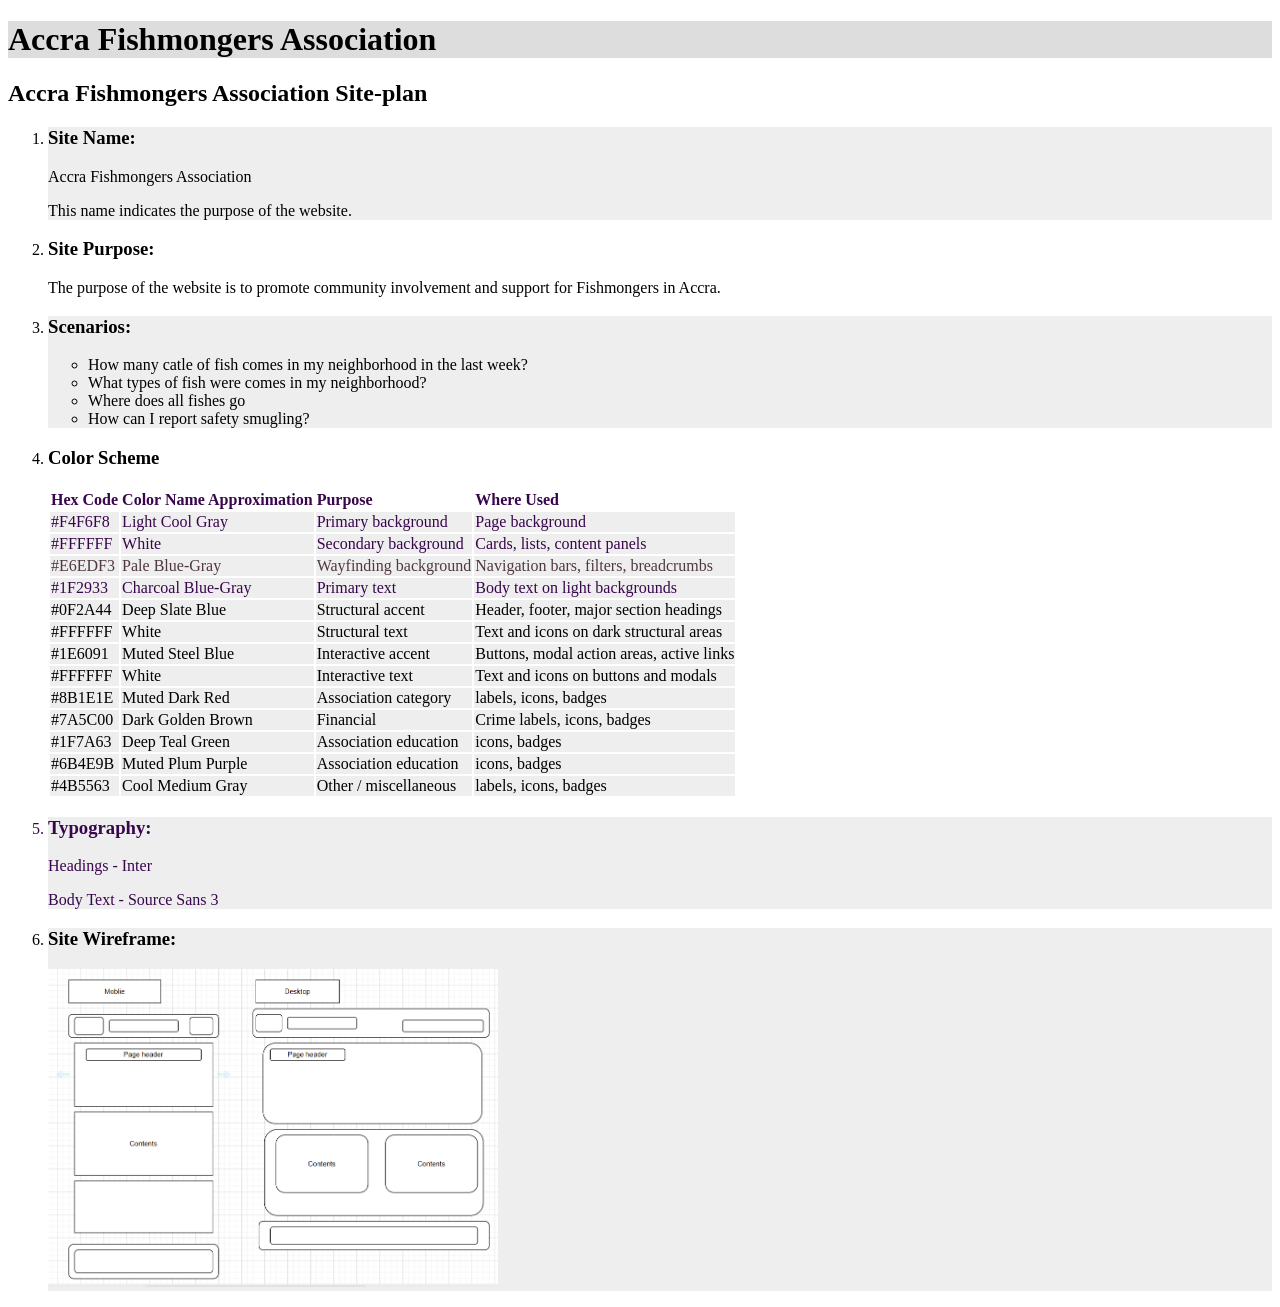
<file: siteplan/siteplan.html>
<!DOCTYPE html>
<html lang="en">
<head>
    <meta charset="UTF-8">
    <meta name="viewport" content="width=device-width, initial-scale=1.0">
    <meta name="description" content="WDD 231 - This website contains a site-plan for Accra Fishmongers Association">
    <meta name="author" content="Albert Antwi">
    <link rel="stylesheet" href="styles/wireframe.css">
    <title>Accra Fishmongers Association</title>
</head>
   <body>
       <header>
           <h1>Accra Fishmongers Association</h1>
       </header>
    <main>

     <h2>Accra Fishmongers Association Site-plan</h2>
     <ol>
         <li class="primary">
             <h3>Site Name:</h3>
             <p>Accra Fishmongers Association</p>
             <p>This name indicates the purpose of the website.</p>
            </li>
            <li>
                <h3>Site Purpose:</h3>
                <p>The purpose of the website is to promote community involvement and support for Fishmongers in Accra.</p>
                </li>
                <li class="secondary">
                    <h3>Scenarios:</h3>
                    <ul>
                        <li>How many catle of fish comes in my neighborhood in the last week?</li>
                        <li>What types of fish were comes in my neighborhood?</li>
                        <li>Where does all fishes go</li>
                        <li>How can I report safety smugling?</li>
                    </ul>
                </li>
                <li class="special">
                    <h3>Color Scheme</h3>
                    <table>
                        <thead>
                            <tr>
                                <th>Hex Code</th>
                                <th>Color Name Approximation</th>
                                <th>Purpose</th>
                                <th>Where Used</th>
                            </tr>
                        </thead>
                        <tbody>
                            <tr class="financial">
                                <td>#F4F6F8</td>
                                <td>Light Cool Gray</td>
                                <td>Primary background</td>
                                <td>Page background</td>
                            </tr>
                            <tr class="traffic">
                                <td>#FFFFFF</td>
                                <td>White</td>
                                <td>Secondary background</td>
                                <td>Cards, lists, content panels</td>
                            </tr>
                            <tr class="drug">
                                <td>#E6EDF3</td>
                                <td>Pale Blue-Gray</td>
                                <td>Wayfinding background</td>
                                <td>Navigation bars, filters, breadcrumbs</td>
                            </tr>
                            <tr class="other">
                                <td>#1F2933</td>
                                <td>Charcoal Blue-Gray</td>
                                <td>Primary text</td>
                                <td>Body text on light backgrounds</td>
                            </tr>
                            <tr>
                                <td>#0F2A44</td>
                                <td>Deep Slate Blue</td>
                                <td>Structural accent</td>
                                <td>Header, footer, major section headings</td>
                            </tr>
                            <tr>
                                <td>#FFFFFF</td>
                                <td>White</td>
                                <td>Structural text</td>
                                <td>Text and icons on dark structural areas</td>
                            </tr>
                            <tr>
                                <td>#1E6091</td>
                                <td>Muted Steel Blue</td>
                                <td>Interactive accent</td>
                                <td>Buttons, modal action areas, active links</td>
                            </tr>
                            <tr>
                                <td>#FFFFFF</td>
                                <td>White</td>
                                <td>Interactive text</td>
                                <td>Text and icons on buttons and modals</td>
                            </tr>
                            <tr>
                                <td>#8B1E1E</td>
                                <td>Muted Dark Red</td>
                                <td>Association category</td>
                                <td>labels, icons, badges</td>
                            </tr>
                            <tr>
                                <td>#7A5C00</td>
                                <td>Dark Golden Brown</td>
                                <td>Financial</td>
                                <td>Crime labels, icons, badges</td>
                            </tr>
                            <tr>
                                <td>#1F7A63</td>
                                <td>Deep Teal Green</td>
                                <td>Association education</td>
                                <td>icons, badges</td>
                            </tr>
                            <tr>
                                <td>#6B4E9B</td>
                                <td>Muted Plum Purple</td>
                                <td>Association education</td>
                                <td>icons, badges</td>
                            </tr>
                            <tr>
                                <td>#4B5563</td>
                                <td>Cool Medium Gray</td>
                                <td>Other / miscellaneous</td>
                                <td>labels, icons, badges</td>
                            </tr>
                        </tbody>
                    </table>     
                </li>
                <li class="wayfinding">
                    <h3>Typography: </h3>
                    <p>Headings - Inter</p>
                    <p>Body Text - Source Sans 3</p>
                </li>
                <li class="secondary">
                    <h3>Site Wireframe:</h3>
                    <img src="images/wireframe.png" alt="A picture of the proposed responsive wireframe for the website.">
                </li>
            </ol>
            
            
        </main>   
    </body>
</html>
</file>
<file: styles/small.css>
:root {
    --color-bg-1: #1c1a19;
    --color-bg-2: #fff;
    --primary-color: #ff6b00;
    --secondary-color: #3c3a39;
    --font: 'Poppins', 'san serif';
}

* {
    padding: 0;
    margin: 0;
    box-sizing: border-box;
}

body {
    font-family: var(--font);
}

header {
    display: grid;
    grid-template-columns: 24px auto 44px;
    align-items: end;
    padding: 5px 0 5px 10px;
    border-bottom: 1px solid #ddd;
    column-gap: 8px;
    background-color: var(--color-bg-2);
}

header img {
    display: block;
    width: 100%;
    height: auto;
    color: var(--color-bg-1);
}

header span {
    font-size: 1.2rem;
    color: var(--color-bg-1);
}

.humburger {
    background: none;
    border: none;
    cursor: pointer;
    color: var(--color-bg-1);
    font-family: Verdana, Geneva, Tahoma, sans-serif;
}

.humburger::before {
    content: "\2630";
    font-size: 1.6rem;
}

.humburger.show::before {
    content: "\00D7";
}

.navigation {
    display: none;
    background-color: var(--color-bg-1);
    margin: 0 10px;
}

.navigation.show {
    display: block;
}

.navigation li {
    list-style: none;
    padding: 0 10px;

}

.navigation a {
    display: block;
    text-decoration: none;
    color: var(--color-bg-2);
    font-size: 1.2rem;
    border-bottom: 1px solid var(--secondary-color);
    padding: 0.8rem 0;

}

.navigation li.current {
    background-color: #3c3a39;
}

.navigation li:hover {
    background-color: #ff6b00;
}

main {
    background-color: var(--color-bg-2);
    padding: 5px 10px 5px;
}

h1 {
    font-size: 2rem;
    color: var(--color-bg-1);
}

section {
    margin: 1rem 0;
}

.first-section {
    background-color: #eee;

}

h2 {
    background-color: var(--color-bg-1);
    color: var(--color-bg-2);
    text-align: center;
    font-size: 1.2rem;
    font-weight: 400;
    padding: 5px 0;
}

.first-section p {
    font-family: var(--font);
    font-size: 1rem;
    padding: 8px;
}

.second-section {
    background-color: #eee;
}

.second-section div {
    margin: 20px auto;
    width: 300px;
    padding-bottom: 20px;
}

.second-section img {
    width: 100%;
    height: auto;
    object-fit: cover;
    border-radius: 5px;  
}

footer ul {
    display: flex;
    justify-content: center;
    align-items: center;
    gap: 20px;
}

footer li {
    list-style: none;
}

footer img {
    width: 48px;
}

footer p {
    text-align: center;
    font-size: 1rem;
}

footer div {
    background-color: #eee;
    padding: 15px 0;
}

.buttons {
    display: flex;
    justify-content: space-around;
}

.buttons button{
    width: 100%; 
    text-align: center;
    padding: 5px;
    background-color: var(--primary-color);
    margin: 10px;
    color: var(--color-bg-2);
    border-radius: 5px;
}

.buttons .selectedCourse {
    background-color: var(--color-bg-2);
    color: var(--color-bg-1)

}

.courses span{
    display: block; 
    background-color: #eee;
    border: 2px solid #ddd; 
    border-radius: 5px;
    text-align: center;
    padding: 5px;
    margin: 5px; 

}

.courses span.taken{
  background-color: #3DD63D;  
}
</file>
<file: styles/larger.css>
@media screen and (min-width: 600px) {
    body {
        max-width: 1200px;
        margin: 0 auto;
    }

    .humburger {
        display: none;
    }

    .navigation {
        display: flex;
    }

    .navigation a {
        padding: 0.8rem 30px;
    }

    .section {
        display: grid;
        grid-template-columns: 2fr 1fr;
        column-gap: 20px;
    }

    .first-section p {
        margin: 0 25px;
    }

    .third-section {
        grid-area: 2/1/3/3;
        display: grid; 
        grid-template-rows: auto auto auto;
    }

    .courses {
        display: grid;
        grid-template-columns: 1fr 1fr 1fr;
    }

    .third-section p {
        text-align: center;
    }
}
</file>
<file: finalproject/styles/mobile.css>
* {
    margin: 0;
    padding: 0;
    box-sizing: border-box;
}


:root {
    --big-text: #172b4d;
    --small-text: #344563;
    --btn-color: #396df2;
    --bg: #fff;
    --bg2: #6070ff;
    --font: 'Poppins', sans-serif;
}

body {
    font-family: var(--font);
}

main {
    padding: 0 2%;
}

header {
    width: 100%;
    display: grid;
    grid-template-columns: 30% 70%;
    background-color: var(--bg);
}

h1 {
    grid-area: 1/2/2/3;
   font-size: 1.5rem;
    text-align: center;
    color: var(--big-text);
    margin-top: 30px;
}

header img {
    grid-area: 1/1/3/2;
    width: 88px;
    height: auto;
    justify-self: center;
    padding-top: 20px;
}

#nav-bar {
    background-color: var(--bg);
    grid-area: 2/1/3/3;
    position: absolute;
    top: 100px;
    left: 0px;
    width: 150px;
    transform: translateX(100%);
    opacity: 0;
    visibility: hidden;
    transition: transform 1s ease, opacity 1s ease;
    pointer-events: none;
    border-radius: 5px;
}

#nav-bar.show {
    display: block;
    transform: translateX(0);
    opacity: 1;
    visibility: visible;
    pointer-events: auto;
}

#nav-bar ul {
    display: flex;
    justify-content: space-around;
    background-color: var(--bg2);
    flex-direction: column;
}

#nav-bar ul li {
    list-style: none;
    align-content: center;
    height: 44px;
}

#nav-bar ul li a {
    text-decoration: none;
    display: flex;
    text-align: center;
    padding: 10px;
    background-color: var(--bg2);
    color: var(--bg);
}

#nav-bar ul li a:visited {
    color: var(--bg);
}

#nav-bar ul li a:hover {
    background-color: var(--big-text);
    color: var(--bg);
    font-size: 1.3rem;
}

.hamburger {
    grid-area: 2/1/3/3;
    background: transparent;
    border: none;
    color: var(--big-text);
    cursor: pointer;
    justify-self: end;
    align-self: center;
    margin-right: 10px;
}

.hamburger::before {
    content: '\2630';
    font-size: 2rem;
}

.hamburger.show::before {
    content: '\00D7';
    font-size: 3rem;
}

#nav-bar li.current,
#nav-bar li.current a,
#nav-bar li.current a span {
    background-color: var(--small-text);
    color: var(--bg);
}

.hero {
    width: 100%;
}

.hero img,
.report_img img {
    display: block;
    width: 100%;
    height: auto;
    margin: 10px auto;
    background-color: var(--bg);
}

h2,
h3,
h4,
h5 {
    background-color: var(--bg2);
    color: var(--bg);
    padding: 10px;
    text-align: center;
    font-size: 1.2rem;
}

p {
    margin: 20px;
}

.crimeType,
.date {
    display: none;
}

table,
th {
    border: 2px solid black;
}

td {
    border-bottom: 1px dotted black;
    border-right: 1px dotted black;
    font-size: .85rem;
    padding: 10px;
}

.recentCrimes{
    justify-items: center
}

.index.table{
    min-height: 1008px;
    padding: 20px;
    margin: 29px; 
}

select.incidents{
    margin: 10px;
    max-width: 300px;
}

.flex{
    justify-self: center;
}

footer {
    display: flex;
    flex-direction: column;
    gap: 1rem;
    padding: 1rem 10px;
    background-color: var(--bg2);
    padding-left: 8%;
}

footer div h2,
footer div a,
footer div p,
footer div span {
    color: var(--bg);
    margin: 0;
    line-height: 1.2;
}

.address {
    display: flex;
    flex-direction: column;
    gap: 0.25rem;
}

.address h2 {
    line-height: 1.2;
}

.address p {
    font-size: 0.75rem;
    line-height: 1.2;
}

.social {
    display: flex;
    justify-content: center;
    flex-wrap: wrap;
    column-gap: 1rem;
    row-gap: 0.5rem;
    padding: 0.5rem 0;
}

.social a {
    display: flex;
    justify-content: center;
    align-items: center;
    width: 50px;
    height: 50px;
    border: var(--bg) solid 1px;
    border-radius: 12px;
    background-color: var(--bg);
    transition: background 0.2s;
}

.social a img {
    width: 44px;
    height: 44px;
}

.social a:hover {
    background: #e1de11;
    cursor: pointer;
}

.copyright {
    font-size: 0.75rem;
    margin: 0;
}

#currentYear,
#lastModified {
    display: block;
    min-height: 1.5em;
}

dialog {
    width: 80%;
    height: auto;
    background-color: var(--small-text);
    border: 1px solid black;
    box-shadow: 0 0 10px lightgray;
    padding: 20px;
    position: fixed;
    left: 11%;
    top: 10%;

}

dialog::backdrop {
    background-color: var(--big-text);
    opacity: 90%;
}

dialog p {
    font-size: 1rem;
    color: var(--bg);
    margin: 10px;
    padding: 5px;
}

#closeModal {
    height: 120px;
    color: var(--btn-color);
    margin: 20px;
    padding: 10px;
    border: 2px solid var(--btn-color);
    border-radius: 5px;
    cursor: pointer;
}

.anonymous_report {
    max-width: 800px;
    margin: 10px auto;
    padding: 12px;
    border: 1px solid var(--bg2);
    border-radius: 5px;
    background-color: var(--bg2);
    justify-items: center;
}

.form-group, form {
    margin-bottom: 10px;
    background-color: var(--bg2);
    width: 100%;
    max-width: 450px;
    padding: 10px;
}

label {
    display: block;
    font-weight: bold;
    margin-bottom: 10px;
}

input,
select,
textarea {
    width: 100%;
    padding: 10px;
    border: 1px solid var(--bg);
    border-radius: 5px;
}

.anonym {
    padding: 10px 10px;
    background-color: var(--big-text);
    color: var(--bg);
    border-radius: 5px;
    cursor: pointer;
}

.anonym:hover {
    background-color: var(--small-text);

}


.report_image {
    width: 100%;
    max-width: 1100px;
    justify-self: center; 
    align-self: center;
}

.report_img {
    margin: 0 80px;

}

.limited{
    max-width: 480px;
    justify-self: center; 
    align-self: center; 
}

.center{
    text-align: center;
    padding: var(--large); 
    font-size: 1.35rem; 
    font-weight: bold;
    justify-self: center; 
}
</file>
<file: finalproject/styles/desktop.css>
@media screen and (min-width: 600px) {
    body {   
        overflow-x: hidden;
    }

    .grid{
        display: grid; 
        grid-template-columns: 1fr 1fr;
    }

    .grid h2{
        grid-area: 1/1/2/3;
    }

    header img{
        font-size: 25px;
        padding-left: 20px;
    }

    h1{
        align-items: center;
    }

    .hide{
        grid-area: 3/1/4/3;
    }

    .something{
        width: 100%;
        grid-area: 4/1/5/3;
        justify-content: center;
    }

    footer{
        display: grid; 
        grid-template-columns: 1fr 1fr 1fr;
    }

    footer h5{
        grid-area: 1/1/2/4;
    }

    header{
        position: relative; 
        grid-template-columns: 10% 90%;
    }

    .hamburger{
        position: relative; 
        bottom: 0px;
        right: 30px; 

    }

    .hamburger.index{
        bottom: 0
    }

    .hamburger::before {
        font-size: 3rem;
    }

    
    #nav-bar
    {
        left: auto; 
        top: auto; 
        right: 100px; 
        top: -30px; 
    }

    .date, .crimeType{
        display: table-cell; 
    }
    .intro{
        justify-items: center;
    }

    .index.p{
        font-size: 1.25rem;
        max-width: 880px;
        text-align: center;
    }

    .index.table{
        min-height: 1165px;
    }

    .incidents.table th,
     .incidents.table td,
     .incidents select,
     label.incidents {
        font-size: 1.15rem; 
    }
}


@media screen and (min-width: 1000px){
    .grid{
        grid-template-columns: 1fr 1fr 1fr;
    }
    
    .grid h2{
        grid-area: 1/1/2/4;
    }

    .hide{
        display: none; 
    }

    .something{
        grid-area: 2/3/3/4;
    }
    h1, h2, h3, h4{
        font-size: 3rem;
    }

    h1{
        text-align: left;
    }

    .index.p{
        font-size: 1.75rem;
    }

    .flex {
        display: flex;
        flex-direction: row;   }

}
</file>
<file: chamber/styles/small.css>
:root {
    --color-bg-1: #1c1a19;
    --color-bg-2: #fff;
    --primary-color: #ff6b00;
    --secondary-color: #3c3a39;
    --font: 'Poppins', 'san serif';
}

* {
    margin: 0;
    padding: 0;
    box-sizing: border-box;
}

body {
    font-family: var(--font);
}

header div {
    display: grid;
    grid-template-columns: 32px auto 44px;
    align-items: center;
    padding: 5px 0 5px 10px;
    border-bottom: 1px solid #ddd;
    column-gap: 8px;
    background-color: var(--color-bg-2);
}

header img {
    display: block;
    width: 100%;
    height: auto;
    color: var(--color-bg-1);
}

header span {
    color: var(--color-bg-1);
    font-size: 1.6rem;
    font-weight: 600;
}

.humburger {
    background: none;
    border: none;
    cursor: pointer;
    color: var(--color-bg-1);
    font-family: Verdana, Geneva, Tahoma, sans-serif;
}

.humburger::before {
    content: "\2630";
    font-size: 1.6rem;
}

.humburger.show::before {
    content: "\00D7";
}

.navigation {
    display: none;
    background-color: var(--color-bg-1);
    margin: 0 10px;
}

.navigation.show {
    display: block;
}

.navigation li {
    list-style: none;
    padding: 0 10px;

}

.navigation a {
    display: block;
    text-decoration: none;
    color: var(--color-bg-2);
    font-size: 1.2rem;
    border-bottom: 1px solid var(--secondary-color);
    padding: 0.8rem 0;
}

.navigation li.current {
    background-color: #3c3a39;
}

.navigation li:hover {
    background-color: #ff6b00;
}

main {
    background-color: var(--color-bg-2);
    padding: 5px 10px 5px;
}

h1 {
    font-size: 1.2rem;
    font-weight: 600;
    text-align: center;
    color: var(--primary-color);
    padding: 20px 0 5px;
}

.hero img{
    width: 100%;
    height: auto;
}

.button {
    display: flex;
    justify-content: center;
    gap: 20px;
    margin-top: 30px;
}

.card-btn {
    padding: 1rem;
    background-color: var(--primary-color);
    font-weight: 600;
}

.card-btn:hover {
    background: var(--color-bg-2);
    color: var(--primary-color);
    border: 1px solid var(--primary-color);
}

.gridDisplay {
    display: grid;
    grid-template-columns: repeat(auto-fit, minmax(300px, 1fr));
    align-items: center;
    gap: 20px;
    margin: 40px 0;
}

.cards {
    margin: 30px 0;
}

.card {
    border: 1px solid var(--secondary-color);
    border-radius: 3px;
    padding: 10px;
    background: #eee;
}

.spotlight{
    display: grid; 
    grid-template-columns: repeat(auto-fit, minmax(250px, 1fr)); 
    grid-gap: 20px;
    min-height: 800px;
    border-radius: 5px;
    text-align: center;
    padding: 10px;
    align-items: start;
    width: 85%;
    justify-self: center; 

}

.spotlight img {
    width: 100%;
}

.spotlight .card {
    height: 100%;
    width: 100%;
}

.card h2 {
    font-size: 1.2rem;
    color: var(--primary-color);
    padding: 20px 0;
}

.cards ol {
    list-style: none;
    text-align: center;
    color: var(--primary-color);
}

.cta {
    display: flex;
    justify-content: space-around;
    margin: 1rem 0;
}

.home-btn {
    background-color: var(--primary-color);
    padding: 1rem;
    font-size: 1rem;
    border: 1px solid var(--secondary-color);
    border-radius: 5px;
    color: var(--color-bg-2);
}

footer {
    background-color: #ddd;
    padding: 30px 10px 30px;

}

.address h2 {
    color: var(--color-bg-1);
    font-size: 1rem;
}

footer p {
    color: var(--color-bg-1);
    font-size: 0.8rem;
}

.social {
    display: flex;
    justify-content: space-around;
    align-items: center;
    margin: 20px 0;
}


.grid-section {
    display: block;
    margin: 30px 0;
}


.coming-event {
    background-color: #ddd;
    border: 1px solid var(--color-bg-1);
    border-radius: 3px;
    padding: 20px;
    margin-bottom: 20px;
}

.coming-event h2 {
    font-weight: 600;
    font-size: 1.5rem;
    text-align: center;
    color: var(--primary-color);
}

.event {
    width: 100%;
}

tr, th, td{
    color: var(--color-bg-1);
    font-size: 0.8rem;
}

.event td:last-child, .event th:last-child{
    text-align: center;
}

.currentWeather {
    background-color: var(--color-bg-1);
    border: 1px solid var(--primary-color);
    border-radius: 3px;
    padding: 20px;
    margin-bottom: 20px;
}

.currentWeather h3 {
    font-size: 1.5rem;
    font-weight: 600;
    text-align: center;
    color: var(--color-bg-2);
}

.currentWeather p {
    color: var(--primary-color);
    font-size: 0.8rem;
}

.forecast{
    background: #ddd; 
    padding: var(--standard); 
    border: 1px solid var(--secondary-color);
    border-radius: 3px;
    min-height: 750px;
}

.forecast h4 {
    font-size: 1.5rem;
    font-weight: 600;
    text-align: center;
    color: var(--primary-color);
    margin-top: 20px;
    border-bottom: 2px solid var(--secondary-color);
}

.weatherForecast{
    display: flex; 
    flex-direction: column;
}

.weatherForecast div{
    display: block; 
    width: 100%; 
    padding: 20px; 
    border-bottom: 2px solid var(--secondary-color); 
}

.weatherForecast p{
    color: var(--color-bg-1);
    text-align: center;
}

.weatherForecast img {
    display: block; 
    width: 70px; 
    height: 70px;
    background-color: var(--color-bg-2);
    border: 2px solid var(--primary-color); 
    border-radius: 100%;
    margin: 0 auto; 
}

form{
    grid-column: span 2;
    display: block;
}

form label {
    margin: 5px; 
    margin-right: 10px;
    align-content: center;
    padding-top: 12px; 
}

form input, select{
    margin: 5px;
    height: 40px; 
    text-align: center; 
}

.membershipPrompt{
    color: #ddd;
    margin: 10px;
    margin-top: 10px; 
    grid-column: span 2; 
    padding: 5px; 
    font-size: 1rem;
    text-align: left;
}


textarea {
    grid-column: span 2;
    height: 80px;
    margin: 10px; 
}

.joinbtn{
    grid-column: span 2;
    margin: 10px;
}

.membershipCards{
    height: 100%; 
    display: flex;
    flex-direction: column; 
    justify-content: space-around;
}

.membershipCards, .membershipCards h2{
    background: #eee; 
    justify-items: center;
    padding-bottom: 10px;
}

h2 {
    text-align: center;
    padding: 10px 0;
    color: var(--primary-color);
}

.membershipCard{
    padding: 5px; 
    margin: 10px; 
    animation: fadeColor 4s ease-in-out infinite alternate;
    text-align: center;
}

.form{
    display: flex;
    flex-direction: column; 
} 

.form-table { 
    display: block;
}

@keyframes fadeColor {
    from {
        background-color: var(--primary-blue)
    }
    to{
        background-color: var(--fade-to);
    }
    
}
.nonprofit{
    --fade-to: var(--secondary-color);
    --backdrop-color: #ddd; 
}

.bronze{
    --fade-to: #CD7F32;
    --backdrop-color: #cd7f32; 
    animation-delay: 2s;
    
}

.silver{
    background-color: #ddd;
    padding: 5px; 
    font-size: 1.2rem;
    --fade-to: silver;
    --backdrop-color: silver;
    animation-delay: 4s;
}

.gold{
    padding: var(--standard); 
    font-size: 1.3rem;
    background-color: #ddd;
    --fade-to: gold;
    --backdrop-color: #eee;
    animation-delay: 6s;
    
}

.fullWidth {
    text-align: center;
    margin: 15px 0;
}

dialog{
    width: 80%; 
    height: 80%; 
    background-color: var(--color-bg-2);
    border: 1px solid var(--secondary-color);
    box-shadow: 0 0 10px #ddd; 
    padding: 20px; 
    position: fixed; 
    left: 11%;
    top: 10%;  
    
}

dialog ul li{
    font-size: .75rem;
}

dialog ul{
    padding-left: 15px;
}

dialog::backdrop {
    background-color: #ddd;
    opacity: 90%;
}

dialog p{
    font-size: .75rem;
    color: var(--color-bg-1)
}

.attractions div {
    min-height: 490px;
    padding: 10px; 
    border-radius: 8px; 
    overflow: hidden; 
    display: grid; 
    grid-template-areas: 
    "name"
    "photo"
    "description"
    "address";
}

.attraction :is(h2, figure, address, p, a){
    color: var(--color-bg-1); 
    padding: 7px; 
    
}

.attraction {
    background-color: #eee;
    color: var(--color-bg-1); 
    margin: 10px; 
    border: 2px solid #757495;
}

.attraction:nth-child(even), .attraction:nth-child(even) *  {
background-color: #757495;
color: var(--color-bg-1); 
}


.attraction figure {
    width: 100%;
    grid-area: photo; 
}

.attraction figure img{
    display: block;
    padding: 8px 0  ; 
    justify-self: center;  
    width: 280px; 
    height:200px; 
    object-fit: cover;

}

.attraction h2{
    grid-area: name; 
}

.attraction address{
    grid-area: address; 
}

.attraction p {
    grid-area: description; 
}

#returnMessage{
    font-size: 1.5rem;
    color: var(--primary-color);
    padding: 10px; 
    text-align: center;
}
</file>
<file: chamber/styles/larger.css>
@media screen and (min-width: 600px) {
    body {
        max-width: 1040px;
        margin: 0 auto;
    }

    header {
        display: flex;
        justify-content: space-between;
        border-bottom: 1px solid #ddd;
    }

    header div {
        border-bottom: none;
    }

    .humburger {
        display: none;
    }

    .navigation {
        display: flex;
        background-color: var(--color-bg-2);
        padding-bottom: 10px;
    }

    .navigation a {
         color:  var( --color-bg-1);
          border-bottom: none;
        padding-bottom: 0;
    }

    .navigation li.current {
        background-color: var(--color-bg-2);
    } 

    .navigation li:hover {
        background-color: transparent;
        border-bottom: 1px solid var(--secondary-color);
    }

    h1 {
        font-size: 1.5rem;
    }

    .gridDisplay {
       grid-template-columns: repeat(auto-fit, minmax(250px, 1fr));
        margin: 30px 0;
        gap: 20px;
        align-items: stretch;
    }

    .grid-section {
        display: grid;
        grid-template-columns: 1fr 200px 1fr;
        column-gap: 5px;
    }

    .coming-event {
            padding: 5px;
            width: 100%;
            margin-bottom: 0; 
        }

    .currentWeather {
            height: 100%;
        }
    
    .weatherForecast {
        flex-direction: row;
    }

    .weatherForecast div {
        border: none;

    }

    .spotlight{
        min-height: 400px;
    }

    .forecast{
        min-height: 300px;
    }
            

    footer {
        display: flex;
        justify-content: space-around;
    }

    .social {
        width: 300px;
    }

    form{
            grid-column: span 2;
            display: grid; 
            grid-template-columns: 1fr 1fr; 
            gap: 20px;
    }

    .membershipCards {
        grid-column: 2/3;
        height: 700px; 
        margin-top: 60px;
    }
        
    .fullWidth{
        grid-column: span 2;
    }

    dialog ul li, dialog p{
        font-size: 1.75rem;
    }

    .attractions {
        display: grid;
        grid-template-columns: 1fr 1fr;

    }

    .attractions div {
        grid-template-areas:
            "photo name"
            "photo description"
            "photo  address";
        min-height: 50px; 
    }

    .attraction figure img{
       transition: transform 0.3s ease; 
    }

    .attraction figure img:hover{
        transform: scale(1.5); 
    }

}
</file>
<file: siteplan/styles/wireframe.css>
*{
    font-family: var(--font-primary); 
    box-sizing: border-box;
}

h1, h2, h3{
    font-family: var(--font-secondary);
}

header{
    background-color: #ddd;
    color: #000;
}

.primary{
    background-color: #eee;
    color: #000;
}

.secondary{
    background-color: #eee;
    color: #000;
}

.modal {
    background-color: #4f393f;
    color: #fff;
}

th{
    color: #38064c;
}

.special td{
    background-color: #eee;
}

.financial td{
    color: #38064c;
}

.traffic td{
    color: #38064c; 
}

.drug td{
    color: #4f393f; 
}

.other td{
    color: #38064c;
}

.wayfinding{
    background-color: #eee;
    color: #38064c; 
}

header img{
    width: 150px; 
    height: auto; 
}

img{
    width: 450px;
    height: auto; 
}
</file>
